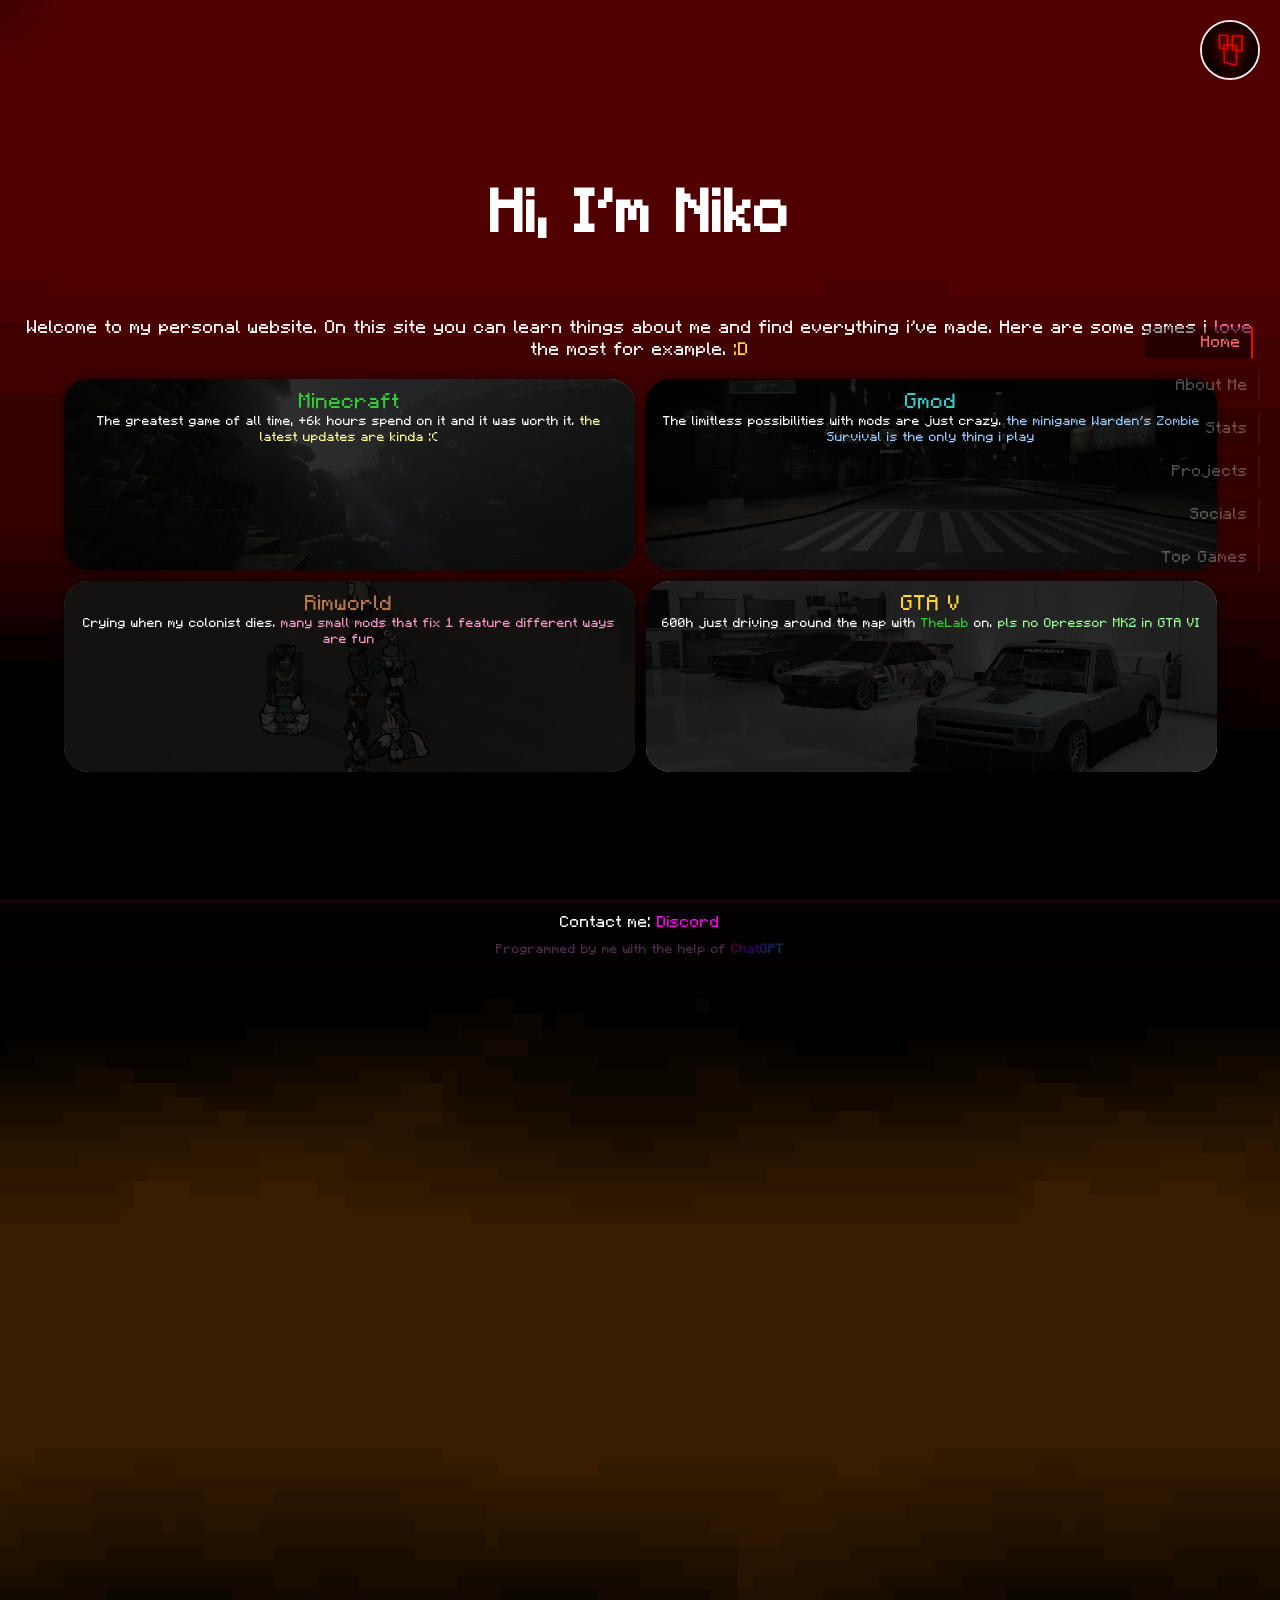
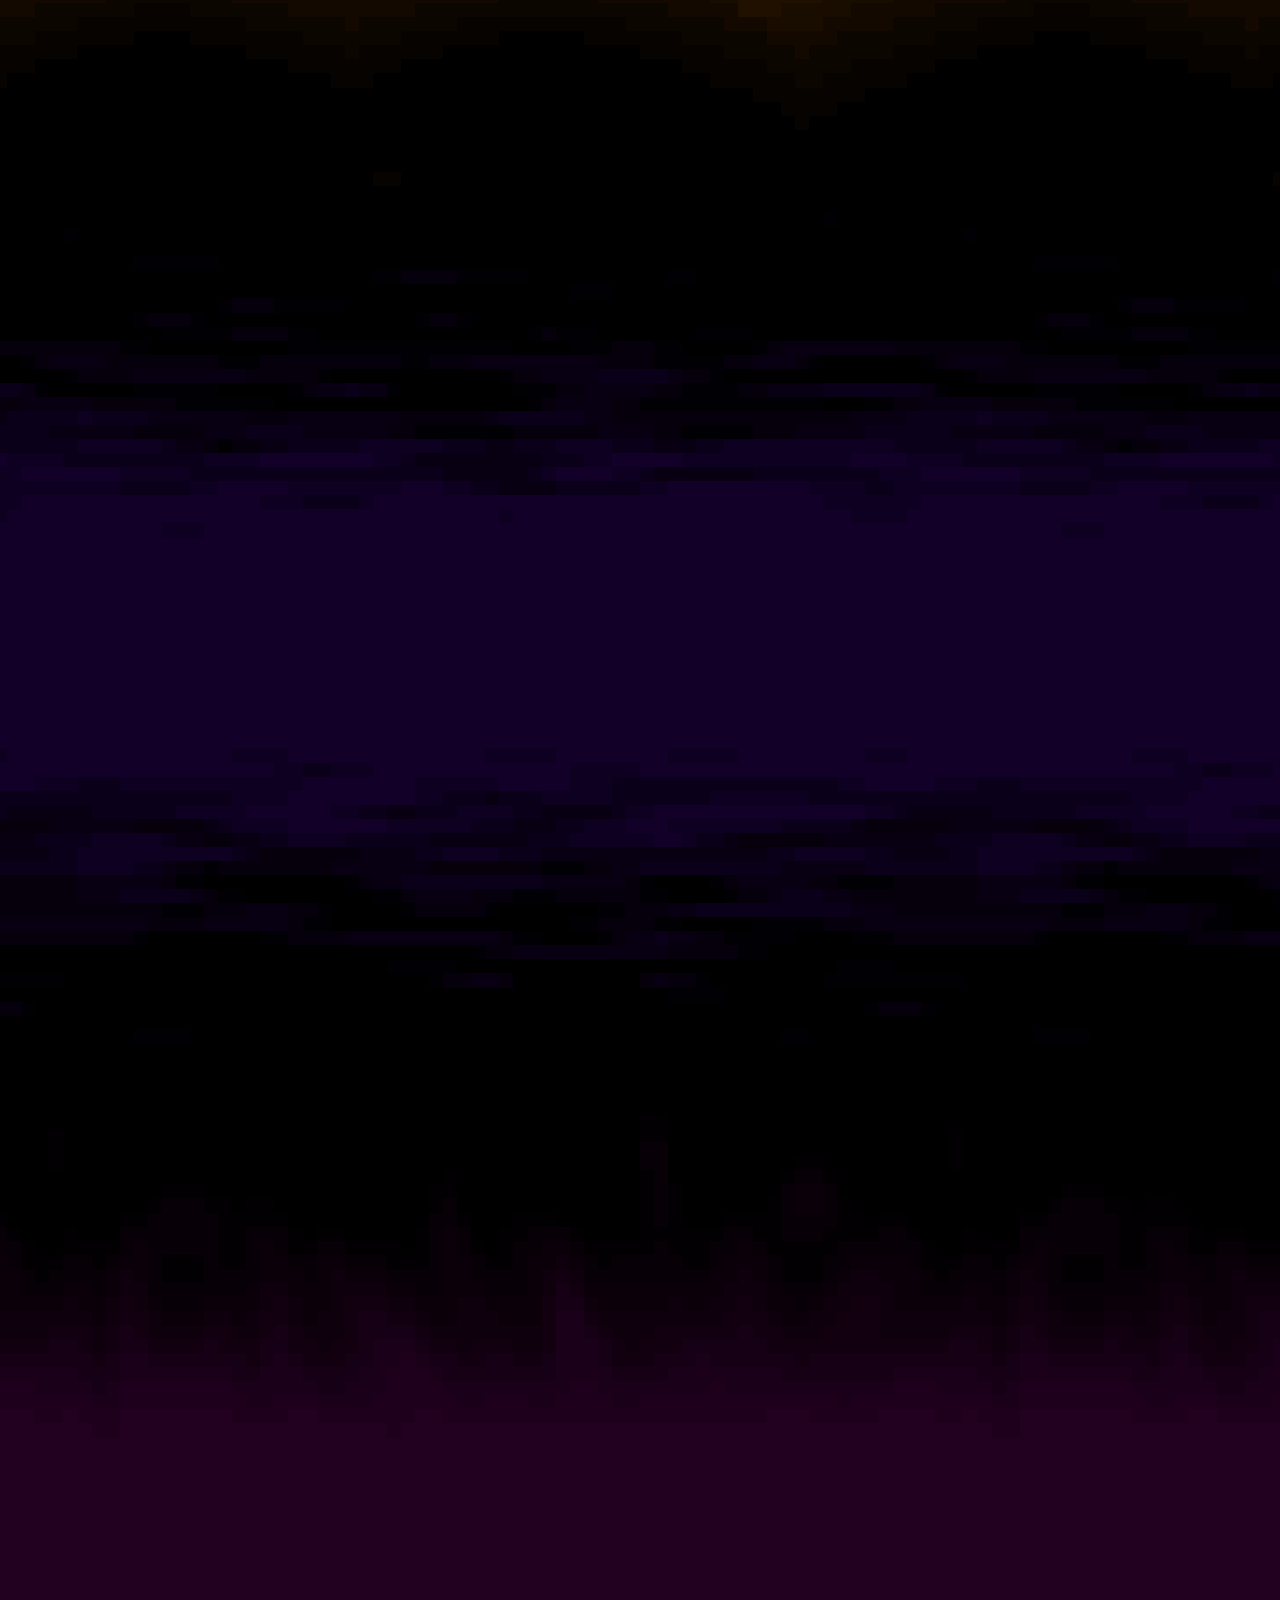
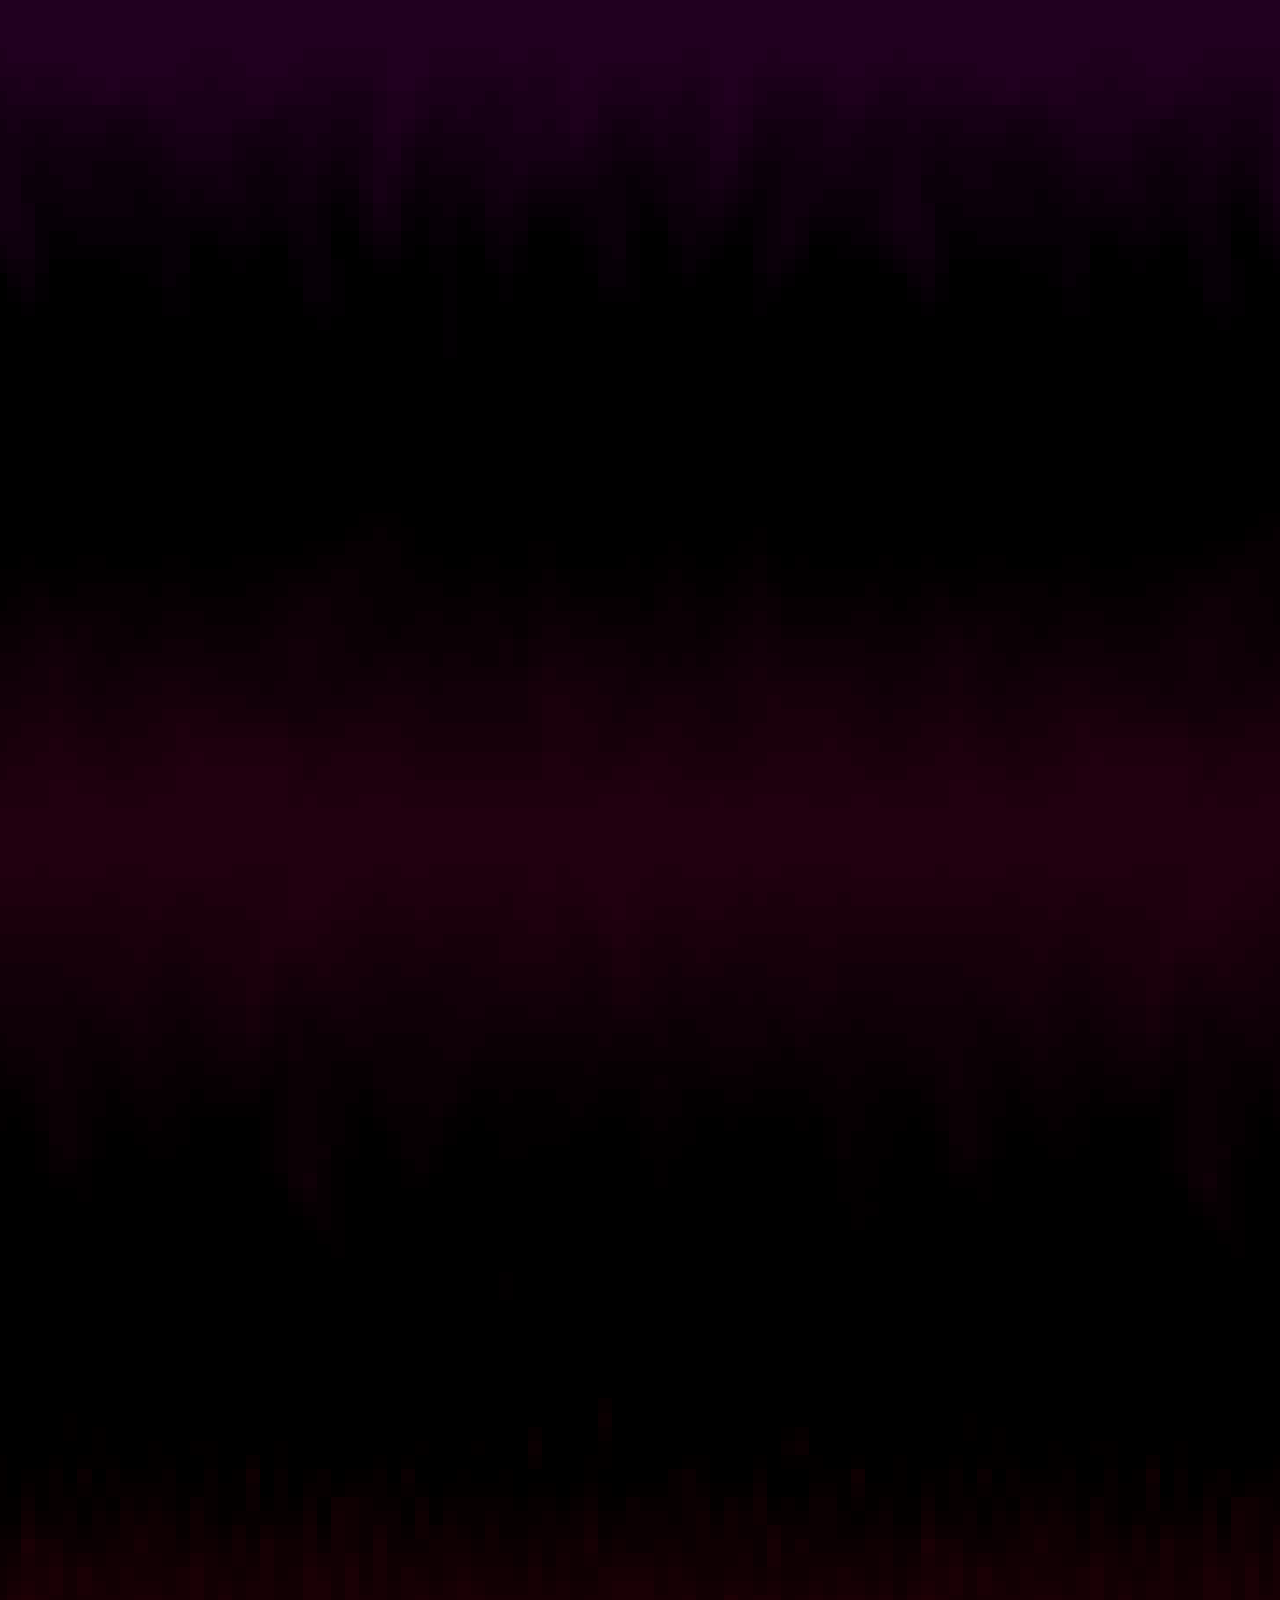
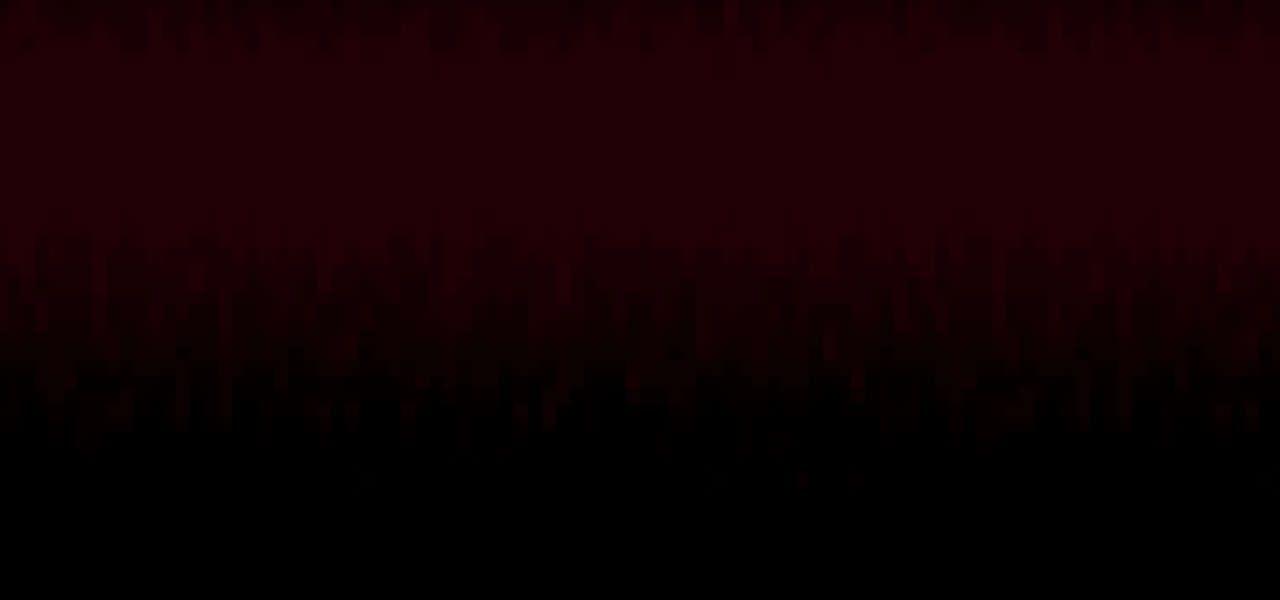
<file: index.html>
<!DOCTYPE html>
<html lang="en">
<head>
    <meta charset="UTF-8">
    <meta name="viewport" content="width=device-width, initial-scale=1.0">
    <title>Niko</title>
    <link rel="stylesheet" href="style.css">
    <link rel="icon" href="icon.png" type="image/png">
</head>

<body class="loading">
    <div id="loadingScreen">
        <div class="mc-loader">
            <div class="mc-title">Generating world</div>
            <div class="mc-sub">Building terrain</div>
            <div class="mc-bar">
                <div class="mc-bar-fill"></div>
            </div>
            <div class="mc-subload">( loading colored text )</div>
            <div class="mc-subsubload">( inspired by Minecraft's loading screen )</div>
        </div>
    </div>





    <div id="socialOverlay">
        <div id="socialCard">
            <img id="bigAvatar">
            <h1 id="bigName"></h1>
            <a id="bigLink" target="_blank"></a>
            <p id="bigDesc"></p>
            <div id="bigGallery"></div>
        </div>
    </div>

    <div id="nav"></div>

    <div id="cursorLight"></div>

    <!-- top profile -->
    <div class="profile-container">
        <img src="Niko.png" class="profile-pic">
    </div>

    <!-- overlay -->
    <div id="overlay"></div>

    <!-- center profile system -->
    <div id="centerProfile" class="hidden">
        <img src="Niko.png" id="centerProfileImg">
        <div id="orbit"></div>
    </div>

    <!-- forced aspect ratio
    <div id="rotateWarning">
        <div class="rotate-wrapper">

            <div class="rotate-main">
                <div class="phone-bg">📱</div>
                <div class="rotate-text">Rotate your device</div>
            </div>
            <div class="rotate-subtext">site can overflow</div>
            <div class="rotate-subtext">site works the best on computers</div>
            <button id="rotateDismiss">DISMISS</button>


        </div>
    </div>
    -->
    <!--
        <section class="section" data-name="Home" data-bg="BG_1" data-speed="300">
     -->
    <!--
                <div class="social-tile fade"
                     data-name="nikilogout"
                     data-avatar="CARD.png"
                     data-glass="#ffffff"
                     data-bg="CARDbg.png"
                     data-link=""
                     data-desc="."
                     data-images="">

                    <img>
                    <span>Youtube</span>
                </div>
       -->
    <!-- !pink!some pink text!    to make text pink lol -->



    <!-- sections -->
    <section class="section" data-name="Home" style="--bg: url('BG_1.png')">
        <div class="content">
            <h1 class="fade">Hi, I'm Niko</h1>
            <p class="fade c">Welcome to my personal website. On this site you can learn things about me and find everything i've made. Here are some games i !pink!love! the most for example. !yellow!:D!</p>
            <div class="projects-grid fade">

                <a class="project-card fade"
                   href="https://www.minecraft.net/"
                   target="_blank"
                   rel="noopener noreferrer"
                   data-prefix="BGMC"
                   data-count="10">

                    <div class="project-title fade c">!green!Minecraft!</div>
                    <div class="project-desc fade c">
                        The greatest game of all time, +6k hours spend on it and it was worth it.
                        !lightyellow!the latest updates are kinda :(!
                    </div>
                </a>

                <a class="project-card fade"
                   href="https://store.steampowered.com/app/4000/Garrys_Mod/"
                   target="_blank"
                   rel="noopener noreferrer"
                   data-prefix="BGMOD"
                   data-count="14">

                    <div class="project-title fade c">!aqua!Gmod!</div>
                    <div class="project-desc fade c">
                        The limitless possibilities with mods are just crazy.
                        !lightblue!the minigame Warden's Zombie Survival is the only thing i play!
                    </div>
                </a>

                <a class="project-card fade"
                   href="https://store.steampowered.com/app/294100/RimWorld/"
                   target="_blank"
                   rel="noopener noreferrer"
                   data-prefix="BGRW"
                   data-count="6">

                    <div class="project-title fade c">!brown!Rimworld!</div>
                    <div class="project-desc fade c">
                        Crying when my colonist dies.
                        !lightpink!many small mods that fix 1 feature different ways are fun!
                    </div>
                </a>

                <a class="project-card fade"
                   href="https://store.steampowered.com/app/3240220/Grand_Theft_Auto_V_Enhanced/"
                   target="_blank"
                   rel="noopener noreferrer"
                   data-prefix="BGGTA"
                   data-count="8">

                    <div class="project-title fade c">!yellow!GTA V!</div>
                    <div class="project-desc fade c">
                        600h just driving around the map with !green!TheLab! on.
                        !lightgreen!pls no Opressor MK2 in GTA VI!
                    </div>
                </a>
            </div>

        </div>
    </section>


    <section class="section" data-name="About Me" style="--bg: url('BG_2.png')">
        <div class="content">
            <h1 class="fade">About Me</h1>
            <p class="fade c d">I'm !yyyymm:2007-06! years old man. I like to do many things like !red!playing games!, !green!programming!, !aqua!drawing!, !orange!making 3D models!, !lightgreen!going outside!, and many other things. </p>
        </div>
    </section>


    <section class="section" data-name="Stats" style="--bg: url('BG_3.png')">
        <div id="skillOverlay">
            <div id="skillCard">

                <h2 id="skillTitle"></h2>
                <div id="skillXP"></div>

                <div class="bar">
                    <div class="bar-fill" style="background:${color}"></div>
                </div>

                <p id="skillDesc"></p>

            </div>
        </div>

        <div class="content">

            <h1 class="fade">Stats</h1>
            <p class="fade c">Click a skill to see description. !lightblue!This part of this webside is a random idea but a really funny one.!</p>

            <div id="skillsPagination" class="fade">

                <button id="prevPage"><</button>
                <span id="pageInfo"></span>
                <button id="nextPage">></button>
            </div>

            <div id="skillsContent"></div>

        </div>



    </section>



    <section class="section" data-name="Projects" style="--bg: url('BG_4.png')">
        <div class="content">
            <h1 class="fade">Projects</h1>
            <p class="fade">Here are some of my biggest projects i've made.</p>
        </div>
    </section>


    <section class="section" data-name="Socials" style="--bg: url('BG_5.png')">
        <div class="content">

            <h1 class="fade">Social Media</h1>
            <p class="fade">Here are some of my most active social media sites.</p>

            <div class="social-grid">

                <div class="social-tile fade"
                     data-name="The Rekinded Gaming"
                     data-avatar="CARDDC.png"
                     data-glass="#a80000"
                     data-bg="CARDDCbg.png"
                     data-link="https://discord.gg/weQXsMrND2"
                     data-desc="Similar to this site. I post everything there. Best place if you have any questions or just want to chat with me."
                     data-images="">

                    <img>
                    <span>Discord</span>
                </div>
                <div class="social-tile fade"
                     data-name="nikilogout_"
                     data-avatar="CARDCFG.png"
                     data-glass="#0400ff"
                     data-bg="CARDCFGbg.png"
                     data-link="https://www.curseforge.com/members/nikilogout_/projects"
                     data-desc="You can find all of my projects for games that use CurseForge for modding. Mostly Minecraft and Hytale mods and modpacks."
                     data-images="">

                    <img>
                    <span>Curseforge</span>
                </div>
                <div class="social-tile fade"
                     data-name="nikilogout"
                     data-avatar="CARDYT.png"
                     data-glass="#b80000"
                     data-bg="CARDYTbg.png"
                     data-link="https://www.youtube.com/@nikilogoutGaming"
                     data-desc="You can watch my gaming videos, trailers, stream VODS, and other stuff there. For stream VODS look into playlists."
                     data-images="">

                    <img>
                    <span>Youtube</span>
                </div>
                <div class="social-tile fade"
                     data-name="nikilogout"
                     data-avatar="CARDTW.png"
                     data-glass="#6300c7"
                     data-bg="CARDTWbg.png"
                     data-link="https://www.twitch.tv/nikilogout"
                     data-desc="I stream sometimes. You will mostly find me streaming games."
                     data-images="">

                    <img>
                    <span>Twitch</span>
                </div>
                <div class="social-tile fade"
                     data-name="nikilogout </>"
                     data-avatar="CARDIG.png"
                     data-glass="#ff9500"
                     data-bg="CARDIGbg.png"
                     data-link="https://www.instagram.com/nikilogout"
                     data-desc="You can find random stuff there. I post random things like my blender projects or some random pictures from games."
                     data-images="">

                    <img>
                    <span>Instagram</span>
                </div>
                <div class="social-tile fade"
                     data-name="Nikilogout72721"
                     data-avatar="CARDTT.png"
                     data-glass="#00b3ff"
                     data-bg="CARDTTbg.png"
                     data-link="https://x.com/Nikilogout72721"
                     data-desc="I usually post random stuff there. On Instagram images with description and here no images but mostly messages and responses."
                     data-images="">

                    <img>
                    <span>Twitter</span>
                </div>
                <div class="social-tile fade"
                     data-name="nikilogout"
                     data-avatar="CARDPT.png"
                     data-glass="#000000"
                     data-bg="CARDPTbg.png"
                     data-link="https://www.patreon.com/c/nikilogout"
                     data-desc="Nothing yet."
                     data-images="">

                    <img>
                    <span>Patreon</span>
                </div>
                <div class="social-tile fade"
                     data-name="nikilogout"
                     data-avatar="CARDGH.png"
                     data-glass="#2d0070"
                     data-bg="CARDGHbg.png"
                     data-link="https://github.com/niki2007"
                     data-desc="The base for my projects and for this site."
                     data-images="">

                    <img>
                    <span>Github</span>
                </div>








            </div>


        </div>
    </section>

    <section class="section" data-name="Top Games" style="--bg: url('BG_6.png')">
        <div class="content">
            <h1 class="fade">Top Rated Games</h1>
            <p class="fade">You can learn about my favourite games. Here are some examples.</p>
        </div>
    </section>

    <div id="contactBar">
        <div class="contact-main">
            <span class="label">Contact me:</span>
            <a href="https://discord.gg/weQXsMrND2" target="_blank">Discord</a>

        </div>

        <div class="contact-sub">
            Programmed by me with the help of <span class="rainbow">ChatGPT</span>
        </div>
    </div>















    <script>
        /* PRELOAD BGS */
        function preloadAllBGFrames() {
            const sections = document.querySelectorAll(".section");

            const promises = [];

            sections.forEach(section => {
                const base = section.dataset.bg;
                if (!base) return;

                let i = 1;

                promises.push(new Promise(resolve => {

                    function load() {
                        const img = new Image();
                        const url = `${base}_${i}.png`;

                        img.onload = () => {
                            i++;
                            load();
                        };

                        img.onerror = () => {
                            resolve();
                        };

                        img.src = url;
                    }

                    load();
                }));
            });

            return Promise.all(promises);
        }


        /* FADE */
        const elements = document.querySelectorAll(".fade");

        const observer = new IntersectionObserver((entries) => {
            entries.forEach(entry => {
                if (entry.isIntersecting) {
                    entry.target.classList.add("show");
                } else {
                    entry.target.classList.remove("show");
                }
            });
        }, {
            threshold: 0.15
        });

        elements.forEach(el => observer.observe(el));

        /* FADE for sections */
        document.querySelectorAll(".section").forEach(section => {
            const fades = section.querySelectorAll(".fade");

            fades.forEach((el, i) => {
                el.style.setProperty("--i", i);
            });
        });
        document.querySelectorAll(".social-grid").forEach(grid => {
            const tiles = grid.querySelectorAll(".fade");

            tiles.forEach((el, i) => {
                el.style.setProperty("--i", i);
            });
        });

        /* DISMISS ROTATE BUTTON
        const rotateWarning = document.getElementById("rotateWarning");
        const dismissBtn = document.getElementById("rotateDismiss");

        dismissBtn.addEventListener("click", () => {
            rotateWarning.dataset.dismissed = "true";
            rotateWarning.style.display = "none";
        });
        */


        /* NAV */
        const sections = document.querySelectorAll(".section");
        const nav = document.getElementById("nav");

        let currentSection = 0;
        let isScrolling = false;

        function buildNav() {
            nav.innerHTML = "";

            sections.forEach((sec, i) => {
                const item = document.createElement("div");
                item.className = "nav-item";
                item.innerText = sec.dataset.name;

                item.onclick = () => scrollToSection(i);

                nav.appendChild(item);
            });
        }

        buildNav();

        /* SCROLL */
        function scrollToSection(index) {
            if (index < 0 || index >= sections.length) return;
            if (isScrolling) return;

            isScrolling = true;
            document.body.classList.add("scrolling");
            currentSection = index;

            window.scrollTo({
                top: sections[index].offsetTop,
                behavior: "smooth"
            });

            document.querySelectorAll(".nav-item")
                .forEach(n => n.classList.remove("active"));

            setTimeout(() => {
                isScrolling = false;
                document.body.classList.remove("scrolling");
            }, 1300);
        }
        function checkBottomBar() {
            const bar = document.getElementById("contactBar");

            const scrollY = window.scrollY;
            const viewport = window.innerHeight;
            const fullHeight = document.documentElement.scrollHeight;

            if (scrollY + viewport >= fullHeight - 10) {
                bar.classList.add("show");
            } else {
                bar.classList.remove("show");
            }
        }



        /* WHEEL */
        window.addEventListener("wheel", (e) => {
            e.preventDefault();

            if (isScrolling) return;

            if (e.deltaY > 0) {
                scrollToSection(currentSection + 1);
            } else {
                scrollToSection(currentSection - 1);
            }
        }, { passive: false });

        /* ACTIVE STATE */
        function setActive(index) {
            document.querySelectorAll(".nav-item").forEach(n => n.classList.remove("active"));
            if (document.querySelectorAll(".nav-item")[index]) {
                document.querySelectorAll(".nav-item")[index].classList.add("active");
            }
        }
        window.addEventListener("load", () => {
            updateActiveNav();
        });

        function updateActiveNav() {
            const navItems = document.querySelectorAll(".nav-item");
            const scrollY = window.scrollY;

            sections.forEach((sec, i) => {
                const top = sec.offsetTop;
                const bottom = top + sec.offsetHeight;

                if (scrollY >= top - 10 && scrollY < bottom - 10) {
                    navItems.forEach(n => n.classList.remove("active"));
                    if (navItems[i]) navItems[i].classList.add("active");

                    currentSection = i;
                }
            });
        }

        window.addEventListener("scroll", updateActiveNav);



        /* TEXT DATE TO CURRET */
        function parseDates() {
            const el = document.querySelector(".d");
            if (!el) return;

            const match = el.innerHTML.match(/!yyyymm:(\d{4})-(\d{2})!/);
            if (!match) return;

            const year = Number(match[1]);
            const month = Number(match[2]);

            const now = new Date();

            let age = now.getFullYear() - year;
            if (now.getMonth() + 1 < month) age--;

            el.innerHTML = el.innerHTML.replace(match[0], age);
        }


        window.addEventListener("load", parseDates);

        /* MANY IMAGES */
        document.querySelectorAll(".project-card").forEach(card => {

            const prefix = card.dataset.prefix;
            const count = Number(card.dataset.count);

            let index = 1;

            function setImage(i) {
                const url = `${prefix}${i}.png`;

                const img = new Image();
                img.src = url;

                img.onload = () => {
                    card.style.setProperty("--bg", `url('${url}')`);
                };
            }


            setImage(1);

            setInterval(() => {
                index++;
                if (index > count) index = 1;

                setImage(index);

            }, 10000);
        });






        /* TEXT COLORS */
        function parseCustomColors() {

            const elements = document.querySelectorAll(".c");

            const colors = [
                "red", "lightred",
                "redpink", "lightredpink",
                "pink", "lightpink",

                "purple", "lightpurple",
                "blue", "lightblue",

                "cyan", "lightcyan",
                "aqua", "lightaqua",

                "green", "lightgreen",
                "yellow", "lightyellow",
                "orange", "lightorange",

                "brown",
                "white",
                "black",
                "gray"
            ];




            elements.forEach(el => {

                if (el.dataset.parsed === "true") return;

                let html = el.innerHTML;

                colors.forEach(color => {
                    const regex = new RegExp(`!${color}!(.*?)!`, "g");
                    html = html.replace(regex, `<span class="${color}">$1</span>`);
                });

                el.innerHTML = html;
                el.dataset.parsed = "true";
            });
        }

        window.addEventListener("load", parseCustomColors);

        /* FIX GITHUB LOADING IMAGES */
        function progressivePreload(prefix, count, delay = 8000) {
            let i = 1;

            function loadNext() {
                if (i > count) return;

                const img = new Image();
                img.src = `${prefix}${i}.png`;

                i++;
                setTimeout(loadNext, delay);
            }

            loadNext();
        }
        progressivePreload("BGMC", 10);
        progressivePreload("BGMOD", 14);
        progressivePreload("BGRW", 6);
        progressivePreload("BGGTA", 8);


        /* CARD OVERLAY */
        const socialOverlay = document.getElementById("socialOverlay");
        const socialCard = document.getElementById("socialCard");

        const bigName = document.getElementById("bigName");
        const bigLink = document.getElementById("bigLink");
        const bigDesc = document.getElementById("bigDesc");
        const bigAvatar = document.getElementById("bigAvatar");
        const bigGallery = document.getElementById("bigGallery");

        /* OPEN CARD */
        document.querySelectorAll(".social-tile").forEach(tile => {

            tile.style.background = tile.dataset.glass;

            tile.addEventListener("click", () => {

                bigName.innerText = tile.dataset.name;
                bigDesc.innerText = tile.dataset.desc;
                bigAvatar.src = tile.dataset.avatar;
                bigLink.href = tile.dataset.link;
                bigLink.innerText = tile.dataset.link;

                socialCard.style.setProperty("--bg", `url('${tile.dataset.bg}')`);

                bigGallery.innerHTML = "";

                const imgs = tile.dataset.images.split(",").map(x => x.trim());


                imgs.forEach(src => {
                    const img = document.createElement("img");
                    img.src = src;
                    img.style.width = "250px";
                    img.style.margin = "5px";
                    bigGallery.appendChild(img);
                });

                socialOverlay.classList.add("show");
            });
        });

        document.querySelectorAll(".social-tile").forEach(tile => {

            const img = tile.querySelector("img");
            img.src = tile.dataset.avatar;

        });


        /* CLOSE CARD (click outside) */
        socialOverlay.addEventListener("click", () => {
            socialOverlay.classList.remove("show");

            socialCard.style.transform = "perspective(900px) rotateX(0deg) rotateY(0deg)";
        });


        /* prevent closing when clicking card */
        socialCard.addEventListener("click", (e) => {
            e.stopPropagation();
        });


        /* 3D CURSOR TILT */
        socialOverlay.addEventListener("mousemove", (e) => {

            const rect = socialCard.getBoundingClientRect();

            const x = e.clientX - rect.left;
            const y = e.clientY - rect.top;

            const centerX = rect.width / 2;
            const centerY = rect.height / 2;

            const rotateY = (x - centerX) / 20;
            const rotateX = -(y - centerY) / 20;

            socialCard.style.transform =
                `perspective(900px) rotateX(${rotateX}deg) rotateY(${rotateY}deg)`;
        });


        /* reset tilt when leaving screen */
        socialOverlay.addEventListener("mouseleave", () => {
            socialCard.style.transform =
                "perspective(900px) rotateX(0deg) rotateY(0deg)";
        });


        /* OVERLAY */
        const topProfile = document.querySelector(".profile-pic");
        const overlay = document.getElementById("overlay");
        const centerProfile = document.getElementById("centerProfile");

        function openProfile() {
            overlay.classList.add("show");
            centerProfile.classList.add("show");
        }

        function closeProfile() {
            overlay.classList.remove("show");
            centerProfile.classList.remove("show");
        }

        topProfile.onclick = openProfile;
        overlay.onclick = closeProfile;

        /* SKILLS */
        let skillOverlay = document.getElementById("skillOverlay");
        let skillTitle = document.getElementById("skillTitle");
        let skillDesc = document.getElementById("skillDesc");
        let skillXP = document.getElementById("skillXP");
        let skillFill = document.querySelector("#skillCard .bar-fill");

        const skillData = [ //      { name: "", xp: 1000, desc: "" },
            { name: "JavaScript", xp: 560, desc: "Dumb Scripter" },
            { name: "Blender", xp: 5913, desc: "PRO 3D Modeler" },
            { name: "HTML/CSS", xp: 1994, desc: "Laggy, Overanimated Site Designer" },
            { name: "Game Modding", xp: 8632, desc: "Legendary Minecraft Modder" },
            { name: "Unity", xp: 1280, desc: "Unity Late-Beginner" },
            { name: "MaterialMaker", xp: 5375, desc: "Somewhat-Real Grass Maker" },
            { name: "Python", xp: 1721, desc: "Learning Snakes" },
            { name: "RenPy", xp: 915, desc: "Reading Novels" },
            { name: "Drawing IRL", xp: 9472, desc: "Mythical Artist" },
            { name: "ProCreate", xp: 3314, desc: "AI Slop Destroyer" },

            { name: "Photography", xp: 9581, desc: "Highschool of Photography" },
            { name: "In-Game Photography", xp: 9842, desc: "UltraSkilled Photographer" },
            { name: "Music Making", xp: 799, desc: "Clicking a Piano" },
            { name: "Music Editing", xp: 128, desc: "Music Deletor" },
            { name: "Streaming", xp: 2469, desc: "'Forgot to turn off the mic' ahh Streamer" },
            { name: "IRL Video Recording", xp: 8532, desc: "Ultra-Mega-Super-Mythical Cameraman" },
            { name: "Game Recording", xp: 8120, desc: "Legendary Cinematic Video Recorder" },
            { name: "Gaming", xp: 9999, desc: "Chill Game Enjoyer" }
        ];
        function getLevelData(xp) {
            const level = Math.floor(xp / 100);
            const currentLevelXP = xp % 100 + 1;
            const xpToNext = 100 - currentLevelXP;

            return {
                level,
                currentLevelXP,
                xpToNext
            };
        }


        function getXPColor(percent, level) {
            const hue = (percent / 100) * 120;
            const levelFactor = Math.min(level / 100, 1);

            const lightness = 25 + (levelFactor * 50);   // range: 25% → 60%

            return `hsl(${hue}, 85%, ${lightness}%)`;
        }


        let currentPage = 1;
        const skillsPerPage = 10;

        function renderSkills() {
            const container = document.getElementById("skillsContent");
            container.innerHTML = "";

            const start = (currentPage - 1) * skillsPerPage;
            const end = start + skillsPerPage;
            const pageSkills = skillData.slice(start, end);

            pageSkills.forEach((skill, i) => {

                const lvl = getLevelData(skill.xp);
                const percent = lvl.currentLevelXP;
                const color = getXPColor(percent, lvl.level);

                const el = document.createElement("div");
                el.className = "skill fade";
                el.style.setProperty("--i", i);

                el.innerHTML = `
                                        <div class="skill-top">
                                            <span class="skill-name">${skill.name} (Lvl ${lvl.level})</span>
                                            <span class="skill-meta">${lvl.currentLevelXP}/100 XP</span>
                                        </div>

                                        <div class="bar">
                                            <div class="bar-fill" style="background:${color}"></div>
                                        </div>
                                    `;

                el.querySelector(".bar-fill").style.width = percent + "%";

                el.onclick = () => openSkill(skill);

                container.appendChild(el);

                observer.observe(el);
            });

            updatePagination();
            applySkillFadeDelays();
        }

        skillOverlay.addEventListener("click", () => {
            skillOverlay.classList.remove("show");
        });
        function applySkillFadeDelays() {
            const skills = document.querySelectorAll("#skillsContent .fade");

            const columns = 2;
            skills.forEach((el, i) => {
                const row = Math.floor(i / columns);
                const col = i % columns;

                const delay = (row * 200) + (col * 800);

                el.style.transitionDelay = delay + "ms";
            });
        }

        /* PAGES */
        const prevBtn = document.getElementById("prevPage");
        const nextBtn = document.getElementById("nextPage");
        const pageInfo = document.getElementById("pageInfo");

        function updatePagination() {
            const totalPages = Math.ceil(skillData.length / skillsPerPage);

            pageInfo.innerText = `Page ${currentPage} / ${totalPages}`;

            prevBtn.disabled = currentPage === 1;
            nextBtn.disabled = currentPage === totalPages;
        }

        prevBtn.onclick = () => {
            if (currentPage > 1) {
                currentPage--;
                renderSkills();
            }
        };

        nextBtn.onclick = () => {
            const totalPages = Math.ceil(skillData.length / skillsPerPage);

            if (currentPage < totalPages) {
                currentPage++;
                renderSkills();
            }
        };


        function openSkill(skill) {


            const lvl = getLevelData(skill.xp);

            skillTitle.innerText = `${skill.name} (Level ${lvl.level})`;
            skillDesc.innerText = skill.desc;

            skillXP.innerHTML = `
                                                                        Total XP: ${skill.xp}<br>
                                                                        Level XP: ${lvl.currentLevelXP} / 100<br>
                                                                        XP to next level: ${lvl.xpToNext}
                                                                    `;

            skillFill.style.width = lvl.currentLevelXP + "%";
            const percent = lvl.currentLevelXP;
            skillFill.style.background = getXPColor(percent, lvl.level);



            skillOverlay.classList.add("show");
        }

        window.addEventListener("load", renderSkills);

        /* FULLSCREEN MOBILE */
        window.addEventListener("load", () => {
            setTimeout(() => {
                window.scrollTo(0, 1);
            }, 100);
        });
        window.addEventListener("load", scaleSections);
        window.addEventListener("resize", scaleSections);
        window.addEventListener("orientationchange", scaleSections);

        function scaleSections() {
            document.querySelectorAll(".section").forEach(section => {
                const content = section.querySelector(".content");
                if (!content) return;

                content.style.transform = "scale(1)";

                const sectionRect = section.getBoundingClientRect();
                const contentRect = content.getBoundingClientRect();

                const scaleX = sectionRect.width / contentRect.width;
                const scaleY = sectionRect.height / contentRect.height;

                const scale = Math.min(scaleX, scaleY, 1);

                content.style.transform = `scale(${scale})`;
            });
        }


        /* BOOTOM */
        const contactBar = document.getElementById("contactBar");

        window.addEventListener("scroll", () => {
            const scrollBottom = window.innerHeight + window.scrollY;
            const pageHeight = document.body.offsetHeight;

            if (scrollBottom >= pageHeight - 10) {
                contactBar.style.transform = "translateY(0)";
            } else {
                contactBar.style.transform = "translateY(100%)";
            }
        });


        /* ANIMATE PROFILE PIC */
        const profilePic = document.querySelector(".profile-pic");

        function pulseProfile() {
            profilePic.classList.add("pulse");

            setTimeout(() => {
                profilePic.classList.remove("pulse");
            }, 800);
        }

        setInterval(pulseProfile, 15000);

        /* ANIMATED BG */
        function initBackgroundAnimation() {

            const observers = new Map();

            document.querySelectorAll(".section").forEach(section => {

                const base = section.dataset.bg;
                if (!base) return;

                const speed = parseInt(section.dataset.speed || "500");

                let frames = [];
                let index = 0;
                let running = false;
                let timeoutId = null;

                function setBg(url) {
                    section.style.setProperty("--bg", `url('${url}')`);
                }

                function preloadFrames(testIndex = 1) {
                    const url = `${base}_${testIndex}.png`;

                    const img = new Image();

                    img.onload = () => {
                        frames.push(url);
                        preloadFrames(testIndex + 1);
                    };

                    img.onerror = () => {
                        startLoop();
                    };

                    img.src = url;
                }

                function startLoop() {
                    if (frames.length === 0 || running) return;

                    running = true;

                    function next() {
                        if (!running) return;

                        setBg(frames[index]);

                        index++;

                        if (index >= frames.length) {
                            setBg(frames[frames.length - 1]);

                            index = 0;

                            timeoutId = setTimeout(next, speed);
                            return;
                        }

                        timeoutId = setTimeout(next, speed);
                    }

                    next();
                }

                function stopLoop() {
                    running = false;
                    if (timeoutId) clearTimeout(timeoutId);
                }

                const observer = new IntersectionObserver((entries) => {
                    entries.forEach(entry => {

                        if (entry.isIntersecting) {
                            if (frames.length === 0) preloadFrames();
                            else startLoop();
                        } else {
                            stopLoop();
                        }

                    });
                }, {
                    threshold: 0.2
                });

                observer.observe(section);
                observers.set(section, observer);
            });
        }

        window.addEventListener("load", initBackgroundAnimation);


        /* ORBIT */
        const links = [
            { name: "Links", url: "/links.html" },
            { name: "Projects", url: "/projects.html" },
            { name: "Graph", url: "/projectsgraph.html" },
            { name: "Tierlists", url: "/tierlist.html" },
            { name: "Socials", url: "/socials.html" }

        ];

        const orbit = document.getElementById("orbit");

        function buildOrbit() {
            orbit.innerHTML = "";

            links.forEach(link => {
                const moon = document.createElement("div");
                moon.className = "moon";
                moon.innerText = link.name;
                moon.onclick = () => window.location.href = link.url;
                orbit.appendChild(moon);
            });
        }

        buildOrbit();

        let angleOffset = 0;
        let lastTime = performance.now();
        const orbitSpeed = 0.6; // tweak speed here (0.2 slow, 1 fast)

        let rotX = 1.3;
        let rotY = -0.45;
        let rotZ = 0.0;

        function animateOrbit(time) {
            const moons = document.querySelectorAll(".moon");

            const radius = 140;
            const deltaTime = (time - lastTime) / 1000;
            lastTime = time;
            const cx = 200;
            const cy = 200;

            moons.forEach((moon, i) => {

                const angle = (i / moons.length) * Math.PI * 2 + angleOffset;

                let x = Math.cos(angle) * radius;
                let y = Math.sin(angle) * radius;
                let z = 0;

                let y1 = y * Math.cos(rotX) - z * Math.sin(rotX);
                let z1 = y * Math.sin(rotX) + z * Math.cos(rotX);

                let x2 = x * Math.cos(rotY) + z1 * Math.sin(rotY);
                let z2 = -x * Math.sin(rotY) + z1 * Math.cos(rotY);

                let x3 = x2 * Math.cos(rotZ) - y1 * Math.sin(rotZ);
                let y3 = x2 * Math.sin(rotZ) + y1 * Math.cos(rotZ);

                const scale = 0.5 + (z2 + radius) / (2 * radius);
                const opacity = 0.3 + (z2 + radius) / (2 * radius) * 0.7;
                const blur = (1 - (z2 + radius) / (2 * radius)) * 3;

                moon.style.transform = `
                                                                translate(${cx + x3 - 45}px, ${cy + y3 - 20}px)
                                                                scale(${scale})
                                                            `;

                moon.style.opacity = opacity;
                moon.style.filter = `blur(${blur}px)`;
                moon.style.zIndex = Math.floor(scale * 100);
            });

            angleOffset += orbitSpeed * deltaTime;

            requestAnimationFrame(animateOrbit);
        }

        requestAnimationFrame(animateOrbit);


        /* CURSOR */
        const light = document.getElementById("cursorLight");

        let mouseX = 0, mouseY = 0;
        let lx = 0, ly = 0;

        document.addEventListener("mousemove", e => {
            mouseX = e.clientX;
            mouseY = e.clientY;
        });

        function animateLight() {
            lx += (mouseX - lx) * 0.35;
            ly += (mouseY - ly) * 0.35;

            light.style.left = lx + "px";
            light.style.top = ly + "px";

            requestAnimationFrame(animateLight);
        }

        animateLight();


        /* LOADING SITE */
        const bar = document.querySelector(".mc-bar-fill");

        let progress = 0;

        const fakeLoader = setInterval(() => {
            progress += Math.random() * 6;

            if (progress > 90) progress = 90;

            bar.style.width = progress + "%";
        }, 100);


        window.addEventListener("load", () => {

            parseCustomColors();
            parseDates();

            clearInterval(fakeLoader);

            const finish = setInterval(() => {
                progress += 2;

                if (progress >= 100) {
                    progress = 100;
                    clearInterval(finish);

                    document.body.classList.remove("loading");

                    const loader = document.getElementById("loadingScreen");
                    loader.classList.add("hide");

                    setTimeout(() => {
                        loader.remove();
                    }, 400);
                }

                bar.style.width = progress + "%";
            }, 16);
        });

    </script>

</body>
</html>
</file>
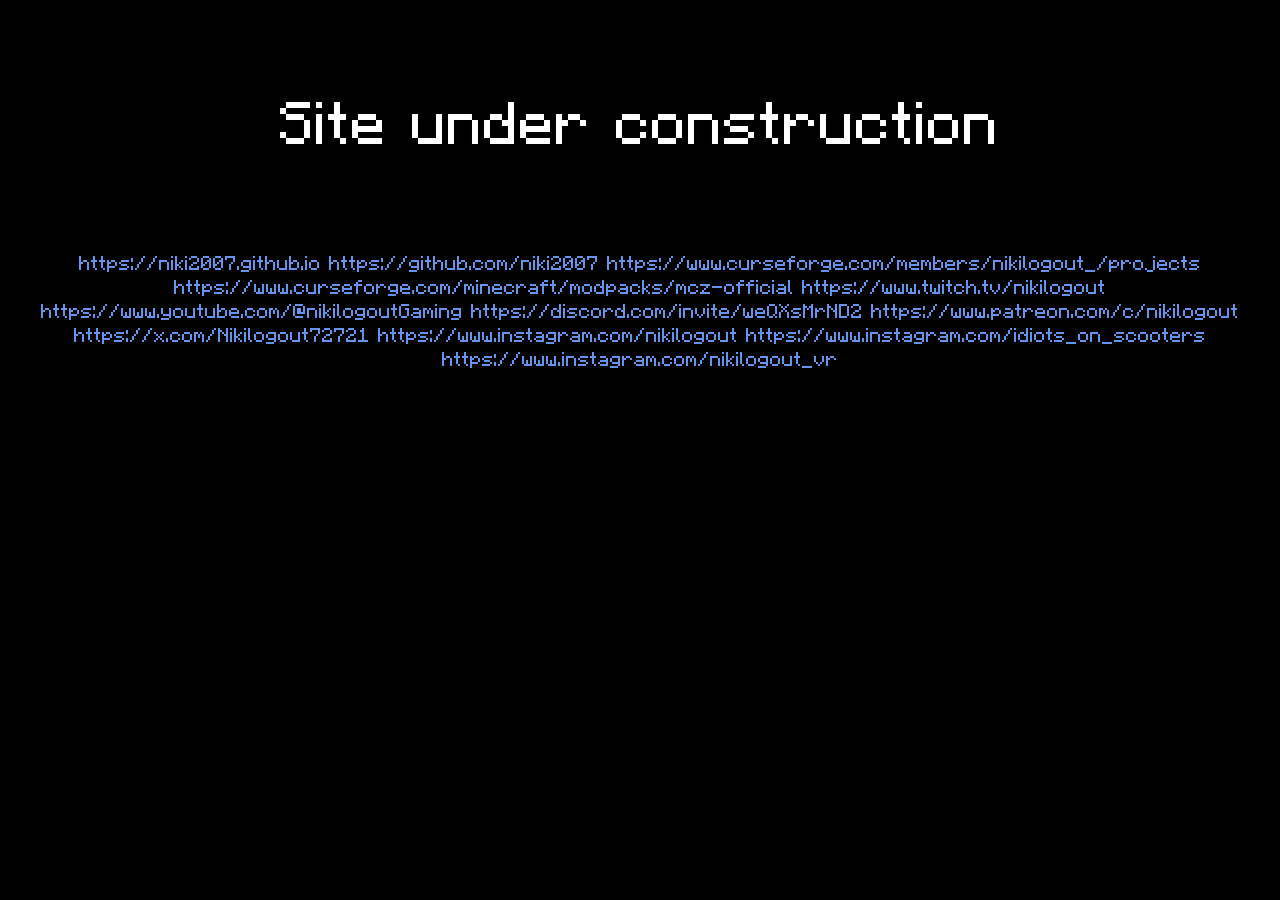
<file: links.html>
<!DOCTYPE html>
<link rel="stylesheet" href="style.css">
<html lang="en">
<body>
    <p class="ttxt">Site under construction</p>
    <p class="linkttxt">
https://niki2007.github.io
https://github.com/niki2007

https://www.curseforge.com/members/nikilogout_/projects
https://www.curseforge.com/minecraft/modpacks/mcz-official

https://www.twitch.tv/nikilogout

https://www.youtube.com/@nikilogoutGaming

https://discord.com/invite/weQXsMrND2

https://www.patreon.com/c/nikilogout

https://x.com/Nikilogout72721

https://www.instagram.com/nikilogout
https://www.instagram.com/idiots_on_scooters
https://www.instagram.com/nikilogout_vr
    </p>
</body>
</html>
</file>
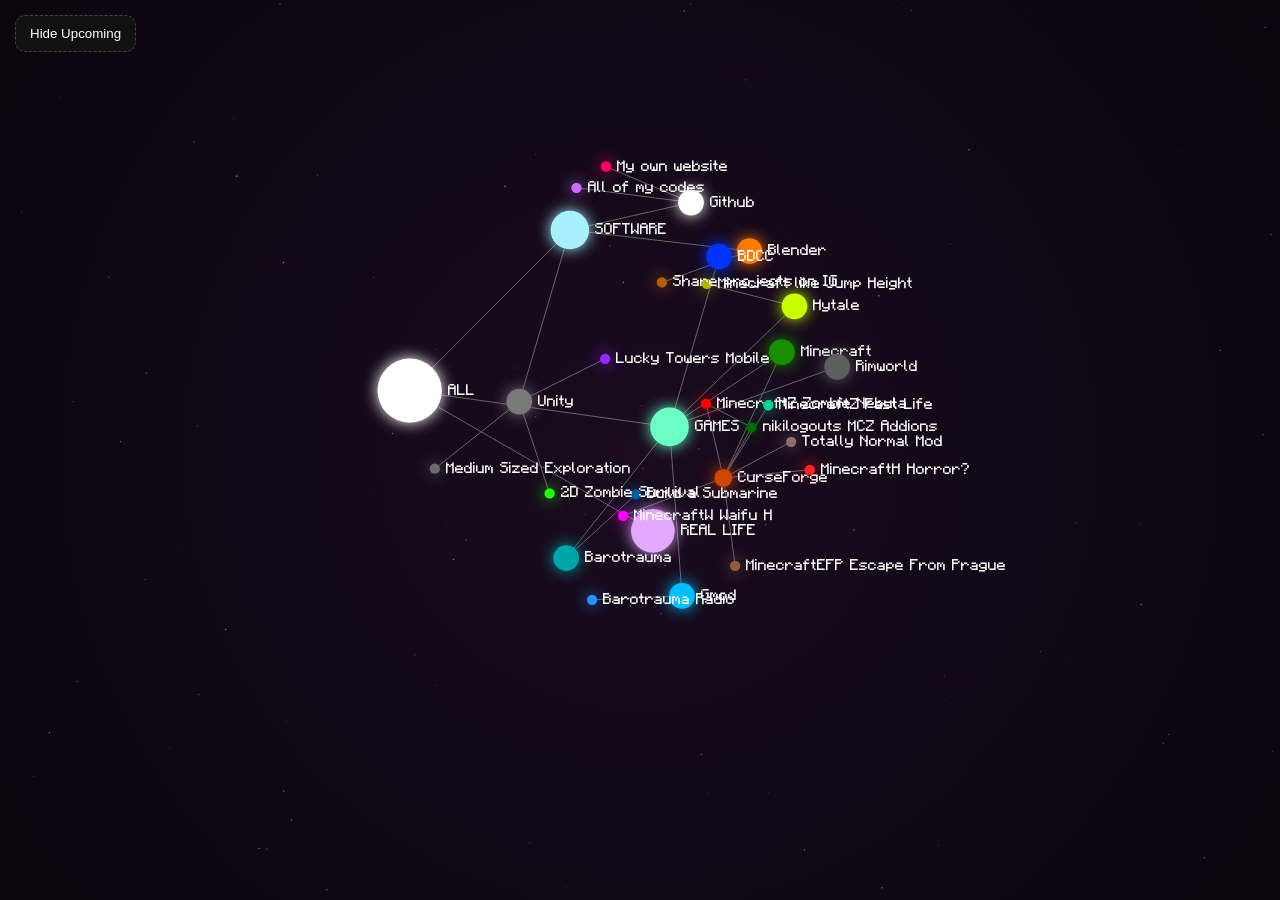
<file: projectsgraph.html>
<!DOCTYPE html>
<html lang="en">
<head>
    <meta charset="UTF-8">
    <title>Niko - Project Graph</title>
    <link rel="icon" href="icon-PG.png" type="image/png">
    <style>
        @font-face {
            font-family: 'Minecraft';
            src: url('MinecraftFont.otf') format('opentype');
            font-weight: normal;
            font-style: normal;
        }

        body {
            margin: 0;
            overflow: hidden;
            background: radial-gradient(circle at center, #1a0b1f 0%, #0a050f 100%);
            font-family: 'Minecraft', sans-serif;
        }

        canvas {
            display: block;
        }

        #toggleBtn {
            position: absolute;
            top: 15px;
            left: 15px;
            z-index: 10;
            padding: 10px 14px;
            background: #111;
            color: #fff;
            border: 1px dashed #444;
            cursor: pointer;
            border-radius: 10px;
        }
    </style>
</head>

<body>

    <button id="toggleBtn">Hide Upcoming</button>
    <canvas id="graph"></canvas>

    <script>
        const canvas = document.getElementById('graph');
        const ctx = canvas.getContext('2d');

        function resize() {
            canvas.width = window.innerWidth;
            canvas.height = window.innerHeight;
        }
        window.addEventListener('resize', resize);
        resize();
        const baseWidth = 700; 
        function getScale() {
            return Math.min(canvas.width, canvas.height) / baseWidth;
        }





        // ====================================================================================================================================
        const rawNodes = [
            "name:ALL,color:#ffffff,size:25,linked:GAMES-SOFTWARE-REAL LIFE",
            "name:REAL LIFE,color:#e3a9fe,size:17",
            "name:SOFTWARE,color:#a9f0fe,size:15",
            "name:GAMES,color:#6bffc6,size:15",
            "name:Minecraft,color:#188f00,size:10,linked:GAMES",
            "name:Blender,color:#ff7b00,size:10,linked:SOFTWARE",
            "name:Hytale,color:#c8ff00,size:10,linked:GAMES",
            "name:Gmod,color:#00bfff,size:10,linked:GAMES",
            "name:Github,color:#ffffff,size:10,linked:SOFTWARE",
            "name:CurseForge,color:#cc4700,size:7,linked:Minecraft,site:https://www.curseforge.com/members/nikilogout_/projects",
            "name:MinecraftZ Zombie Nebula,color:#ff0000,size:4,linked:CurseForge,site:https://www.curseforge.com/minecraft/modpacks/mcz-official",
            "name:MinecraftW Waifu H,color:#fb00ff,size:4,linked:CurseForge,site:https://www.curseforge.com/minecraft/modpacks/waifu-h",
            "name:nikilogouts MCZ Addions,color:#006b02,size:4,linked:CurseForge-MinecraftZ Zombie Nebula,site:https://www.curseforge.com/minecraft/mc-mods/nikilogouts-mcz-addions",
            "name:Minecraft like Jump Height,color:#b0b300,size:4,linked:Hytale,site:https://www.curseforge.com/hytale/mods/minecraft-like-jump-height",
            "name:Barotrauma Radio,color:#2990ff,size:4,linked:Gmod",
            "name:All of my codes,color:#cb6bff,size:4,linked:Github,site:https://github.com/niki2007/QOL-Codes-Windows-Android",
            "name:Share projects on IG,color:#b35f00,size:4,linked:Blender,site:https://www.instagram.com/nikilogout/"
        ];

        const wipRawNodes = [
            "name:Unity,color:#7a7a7a,size:10,linked:SOFTWARE",
            "name:Rimworld,color:#5e5e5e,size:10,linked:GAMES",
            "name:Barotrauma,color:#00a5a8,size:10,linked:GAMES",
            "name:BDCC,color:#0033ff,size:10,linked:GAMES",
            "name:MinecraftH Horror?,color:#ff2424,size:4,linked:CurseForge",
            "name:MinecraftZ Fast Life,color:#00d68f,size:4,linked:CurseForge",
            "name:MinecraftEFP Escape From Prague,color:#8e5e3e,size:4,linked:CurseForge",
            "name:Lucky Towers Mobile,color:#9429ff,size:4,linked:Unity",
            "name:My own website,color:#ff0066,size:4,linked:Github,site:https://niki2007.github.io/",
            "name:Build a Submarine,color:#005ca3,size:4,linked:Barotrauma",
            "name:2D Zombie Survival,color:#1eff00,size:4,linked:Unity",
            "name:Medium Sized Exploration,color:#6b6b6b,size:4,linked:Unity",
            "name:Totally Normal Mod,color:#916e6e,size:4,linked:CurseForge"
        ];
        // ====================================================================================================================================






        // ======================
        // PARSER
        // ======================
        function parseNode(str) {
            let obj = {};

            str.split(',').forEach(part => {
                let index = part.indexOf(':');
                if (index === -1) return;
                obj[part.slice(0, index).trim()] = part.slice(index + 1).trim();
            });
            const spread = 500 * getScale();
            return {
                id: obj.name,
                color: obj.color || '#7aa2ff',
                site: obj.site || null,
                links: obj.linked ? obj.linked.split('-') : [],
                size: (obj.size ? Number(obj.size) : 8) * getScale(),
                x: canvas.width / 2 + (Math.random() - 0.5) * spread,
                y: canvas.height / 2 + (Math.random() - 0.5) * spread,
                vx: (Math.random() - 0.5) * 0.2,
                vy: (Math.random() - 0.5) * 0.2
            };
        }

        // ======================
        // TWO SEPARATE LISTS
        // ======================
        const doneNodes = rawNodes.map(parseNode);
        const wipNodes = wipRawNodes.map(parseNode);

        // ======================
        // TOGGLE STATE
        // ======================
        let showUpcoming = true;

        document.getElementById('toggleBtn').onclick = () => {
            showUpcoming = !showUpcoming;
            document.getElementById('toggleBtn').textContent =
                showUpcoming ? "Hide Upcoming" : "Show Upcoming";
        };

        // ======================
        // ACTIVE STATE HELPERS
        // ======================
        function getActiveNodes() {
            return showUpcoming ? [...doneNodes, ...wipNodes] : doneNodes;
        }

        function getActiveLinks() {
            if (!showUpcoming) {
                return links.filter(([a, b]) =>
                    doneNodes.some(n => n.id === a) &&
                    doneNodes.some(n => n.id === b)
                );
            }
            return links;
        }

        // ======================
        // LINKS
        // ======================
        const links = [];

        [...doneNodes, ...wipNodes].forEach(n => {
            n.links.forEach(target => {
                links.push([n.id, target]);
            });
        });

        function getNode(id) {
            return getActiveNodes().find(n => n.id === id);
        }

        // ======================
        // PHYSICS
        // ======================
        const springStrength = 0.02;
        const repulsion = 200;
        const damping = 0.7;

        function update() {
            const nodes = getActiveNodes();

            for (let i = 0; i < nodes.length; i++) {
                for (let j = i + 1; j < nodes.length; j++) {
                    let a = nodes[i];
                    let b = nodes[j];

                    let dx = b.x - a.x;
                    let dy = b.y - a.y;
                    let dist = Math.sqrt(dx * dx + dy * dy) || 1;

                    let force = repulsion / (dist * dist);
                    let fx = force * dx / dist;
                    let fy = force * dy / dist;

                    a.vx -= fx;
                    a.vy -= fy;
                    b.vx += fx;
                    b.vy += fy;
                }
            }

            links.forEach(([aId, bId]) => {
                let nodes = getActiveNodes();
                let a = nodes.find(n => n.id === aId);
                let b = nodes.find(n => n.id === bId);
                if (!a || !b) return;

                let dx = b.x - a.x;
                let dy = b.y - a.y;
                let dist = Math.sqrt(dx * dx + dy * dy) || 1;

                let springLength = (a.size + b.size) * 5;
                let force = (dist - springLength) * springStrength;

                let fx = force * dx / dist;
                let fy = force * dy / dist;

                a.vx += fx;
                a.vy += fy;
                b.vx -= fx;
                b.vy -= fy;
            });

            nodes.forEach(n => {
                if (n === dragged) return;

                n.vx *= damping;
                n.vy *= damping;
                n.x += n.vx;
                n.y += n.vy;
            });
        }

        // ======================
        // STARS
        // ======================
        const stars = Array.from({ length: 140 }, () => ({
            x: Math.random() * canvas.width,
            y: Math.random() * canvas.height,
            size: Math.random() * 1.5,
            speed: Math.random() * 0.3 + 0.1
        }));

        function drawStars() {
            stars.forEach(s => {
                ctx.fillStyle = Math.random() > 0.5 ? '#ff9cfb' : '#ffd6f9';
                ctx.globalAlpha = 0.5;
                ctx.fillRect(s.x, s.y, s.size, s.size);

                s.y += s.speed;
                if (s.y > canvas.height) {
                    s.y = 0;
                    s.x = Math.random() * canvas.width;
                }
            });
            ctx.globalAlpha = 1;
        }

        // ======================
        // INTERACTION
        // ======================
        let dragged = null;
        let mouseDownNode = null;
        let isDragging = false;
        let hovered = null;

        canvas.addEventListener('mousedown', e => {
            const rect = canvas.getBoundingClientRect();
            const mx = e.clientX - rect.left;
            const my = e.clientY - rect.top;

            dragged = null;
            mouseDownNode = null;
            isDragging = false;

            for (let n of getActiveNodes()) {
                let dx = mx - n.x;
                let dy = my - n.y;
                if (Math.sqrt(dx * dx + dy * dy) < n.size + 5) {
                    dragged = n;
                    mouseDownNode = n;
                    break;
                }
            }
        });

        canvas.addEventListener('mousemove', e => {
            const rect = canvas.getBoundingClientRect();
            const mx = e.clientX - rect.left;
            const my = e.clientY - rect.top;

            hovered = null;

            for (let n of getActiveNodes()) {
                let dx = mx - n.x;
                let dy = my - n.y;
                if (Math.sqrt(dx * dx + dy * dy) < n.size + 5) {
                    hovered = n;
                    break;
                }
            }

            if (dragged) {
                isDragging = true;
                dragged.x = mx;
                dragged.y = my;
                dragged.vx = 0;
                dragged.vy = 0;
            }
        });

        canvas.addEventListener('mouseup', () => {
            if (!isDragging && mouseDownNode && mouseDownNode.site) {
                window.open(mouseDownNode.site, '_blank');
            }

            dragged = null;
            mouseDownNode = null;
        });

        // ======================
        // MOBILE TOUCH SUPPORT
        // ======================
        canvas.addEventListener('touchstart', e => {
            const rect = canvas.getBoundingClientRect();
            const touch = e.touches[0];

            const mx = touch.clientX - rect.left;
            const my = touch.clientY - rect.top;

            dragged = null;
            mouseDownNode = null;
            isDragging = false;

            for (let n of getActiveNodes()) {
                let dx = mx - n.x;
                let dy = my - n.y;
                if (Math.sqrt(dx * dx + dy * dy) < n.size + 10) { 
                    dragged = n;
                    mouseDownNode = n;
                    break;
                }
            }
        }, { passive: false });

        canvas.addEventListener('touchmove', e => {
            const rect = canvas.getBoundingClientRect();
            const touch = e.touches[0];

            const mx = touch.clientX - rect.left;
            const my = touch.clientY - rect.top;

            hovered = null;

            for (let n of getActiveNodes()) {
                let dx = mx - n.x;
                let dy = my - n.y;
                if (Math.sqrt(dx * dx + dy * dy) < n.size + 10) {
                    hovered = n;
                    break;
                }
            }

            if (dragged) {
                isDragging = true;
                dragged.x = mx;
                dragged.y = my;
                dragged.vx = 0;
                dragged.vy = 0;
            }

            e.preventDefault(); 
        }, { passive: false });

        canvas.addEventListener('touchend', () => {
            if (!isDragging && mouseDownNode && mouseDownNode.site) {
                window.open(mouseDownNode.site, '_blank');
            }

            dragged = null;
            mouseDownNode = null;
        });

        // ======================
        // DRAW
        // ======================
        function draw() {
            ctx.clearRect(0, 0, canvas.width, canvas.height);
            drawStars();

            const nodes = getActiveNodes();

            ctx.strokeStyle = '#666';
            links.forEach(([aId, bId]) => {
                let a = nodes.find(n => n.id === aId);
                let b = nodes.find(n => n.id === bId);
                if (!a || !b) return;

                ctx.beginPath();
                ctx.moveTo(a.x, a.y);
                ctx.lineTo(b.x, b.y);
                ctx.stroke();
            });

            nodes.forEach(n => {
                ctx.beginPath();
                ctx.arc(n.x, n.y, n.size, 0, Math.PI * 2);
                ctx.fillStyle = n.color;
                ctx.shadowBlur = 15;
                ctx.shadowColor = n.color;
                ctx.fill();
                ctx.shadowBlur = 0;

                ctx.fillStyle = '#fff';
                ctx.font = `${12 * getScale()}px Minecraft`;
                ctx.fillText(n.id, n.x + n.size + 6, n.y + 4);
            });

            if (hovered && hovered.site) {
                ctx.fillStyle = '#fff';
                ctx.fillText(hovered.site, hovered.x + 15, hovered.y - 10);
            }
        }

        // ======================
        // LOOP
        // ======================
        function loop() {
            update();
            draw();
            requestAnimationFrame(loop);
        }

        loop();
    </script>

</body>
</html>
</file>
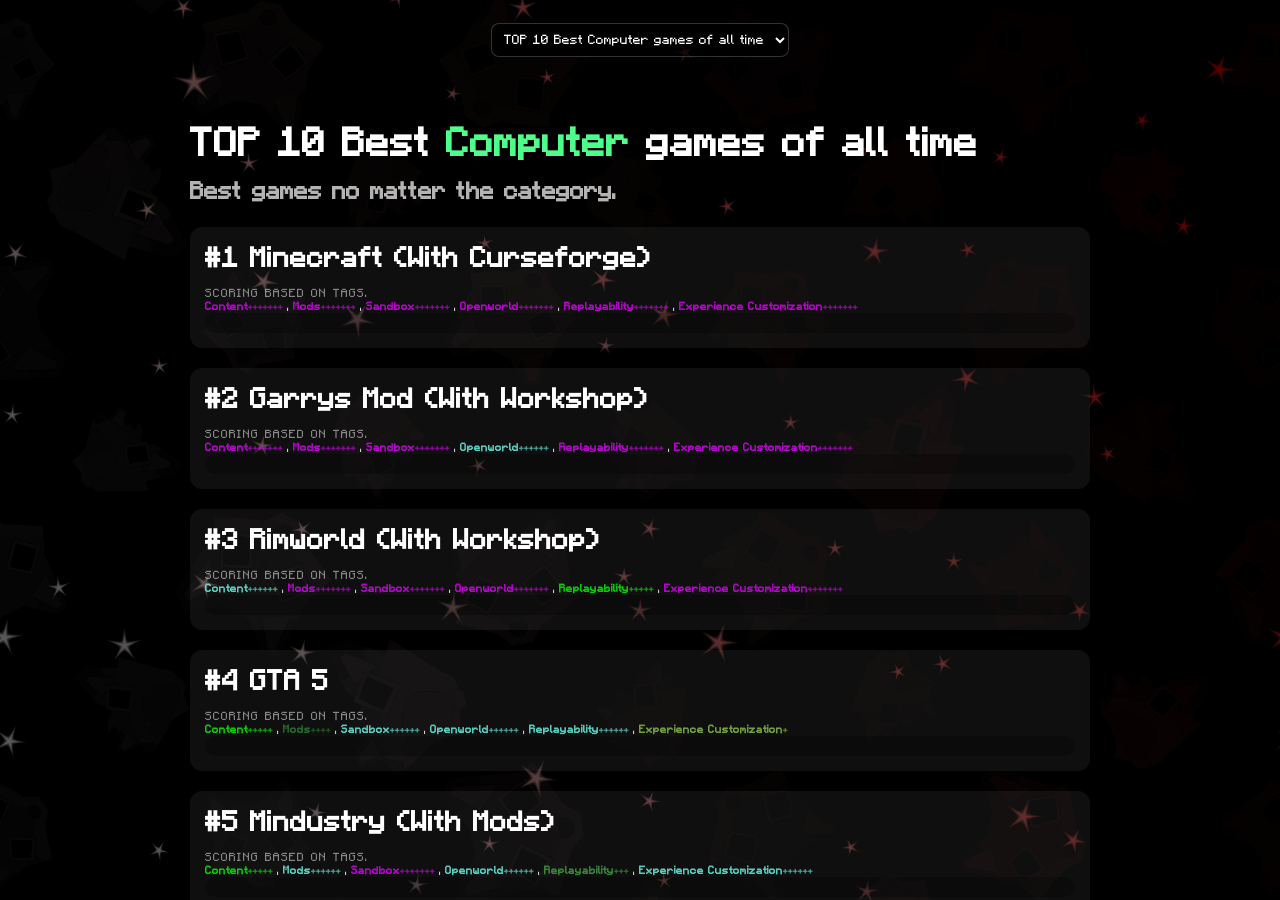
<file: tierlist.html>
<!DOCTYPE html>
<html lang="en">
<head>
    <meta charset="UTF-8">
    <meta name="viewport" content="width=device-width, initial-scale=1.0">
    <title>Niko - Top Games</title>

    <link rel="stylesheet" href="style.css">
    <link rel="icon" href="icon-TG.png" type="image/png">
    <style>

        html, body {
            margin: 0;
            padding: 0;
            overflow: hidden;
            background: url('BG1.png') center/cover fixed no-repeat;
            font-family: 'Minecraft', sans-serif;
            color: white;
        }

            body::before {
                content: "";
                position: fixed;
                inset: 0;
                background: rgba(0,0,0,0.65);
                pointer-events: none;
            }


        #menu {
            position: fixed;
            padding-top: 80px;
            left: 50%;
            transform: translate(-50%, -50%);
            z-index: 1000;
        }


        select {
            padding: 8px;
            border-radius: 8px;
            background: rgba(0,0,0,0.7);
            color: white;
            border: 1px solid rgba(255,255,255,0.2);
            font-family: 'Minecraft', sans-serif;
        }


        #viewport {
            position: fixed;
            inset: 0;
            overflow: hidden;
        }

        #scrollContainer {
            position: absolute;
            width: 100%;
            top: 0;
            left: 0;
            will-change: transform;
        }

        .tier {
            min-height: 100vh;
            padding: 120px 20px 60px;
            box-sizing: border-box;
        }

        .container {
            width: min(900px, 95vw);
            margin: auto;
        }

        h1 {
            font-size: 40px;
            margin: 0 0 10px;
        }

        h2 {
            opacity: 0.7;
            margin-top: 0;
        }

        .game {
            margin: 20px 0;
            padding: 15px;
            border-radius: 12px;
            background: rgba(255,255,255,0.06);
        }

        .summary-list li {
            margin-bottom: 14px;
            line-height: 1.3;
            font-size: 13px;
        }
    </style>
</head>

<body>

    <!-- MENU -->
    <div id="menu">
        <select id="tierSelect"></select>
    </div>


    <!-- VIEWPORT -->
    <div id="viewport">
        <div id="scrollContainer"></div>
    </div>
    <div id="imageViewer">
        <img id="viewerImg">
    </div>

    <script>
        const data = [
            {
                "id": "10pc_best",
                "title": "TOP 10 Best Computer games of all time",
                "subtitle": "Best games no matter the category. ",
                "summary": [
                    "Minecraft - for it's varienty of everything. You can craft any other game from Minecraft with mods.",
                    "Garrys Mod - for everything, there isn't a thing you can't do. From playing Roleplay to having the best drifting game to the best 1V1 with your friend not possible in any other game.",
                    "Rimworld - for it's limitless gameplay customization, and ultra realism. You can make zombie survival or alien wars or anything, while still having full realism.",
                    "GTA 5 - for it's massive open map and the number of things you can do. Their physics engine is the best and is soo much fun.",
                    "Mindustry - for the best and most complex tower defence game that exists. Millions of turrets that sound and look awesome with mods.",
                    "Barotrauma - for the creepiest but most realistic submarine exploration sim. With many mods you can be fighting different fishes and monsters every single time you start a mission.",
                    "Project Zomboid - for the scariest, most terrifying, realistic zombie survival game. This game just gives a feeling that no other game does that's all you need to know.",
                    "People Playground - for the rage erasing expirience, literary i feel so calm after throwing buildings on some dolls. With all the tools everything is possible and it might not even look like it.",
                    "Geometry Dash - for the crazy levels that people made. Playing Doom in a cube jumping game? How? Btw i don't call this a game i call it a programming language. lol",
                    "Hytale - for the greatest community of all time. Similar to Minecraft but better, tho it needs some time to develop. (at the time describing it's still not released)"
                ],
                "games": [
                    {
                        "rank": 1,
                        "name": "Minecraft (With Curseforge)",
                        "desc": "Content+++++++, Mods+++++++, Sandbox+++++++, Openworld+++++++, Replayability+++++++, Experience Customization+++++++",
                        "images": []
                    },
                    {
                        "rank": "2",
                        "name": "Garrys Mod (With Workshop)",
                        "desc": "Content+++++++, Mods+++++++, Sandbox+++++++, Openworld++++++, Replayability+++++++, Experience Customization+++++++",
                        "images": []
                    },
                    {
                        "rank": "3",
                        "name": "Rimworld (With Workshop)",
                        "desc": "Content++++++, Mods+++++++, Sandbox+++++++, Openworld+++++++, Replayability+++++, Experience Customization+++++++",
                        "images": []
                    },
                    {
                        "rank": "4",
                        "name": "GTA 5",
                        "desc": "Content+++++, Mods++++, Sandbox++++++, Openworld++++++, Replayability++++++, Experience Customization+",
                        "images": []
                    },
                    {
                        "rank": "5",
                        "name": "Mindustry (With Mods)",
                        "desc": "Content+++++, Mods++++++, Sandbox+++++++, Openworld++++++, Replayability+++, Experience Customization++++++",
                        "images": []
                    },
                    {
                        "rank": "6",
                        "name": "Barotrauma (With Workshop)",
                        "desc": "Content++++++, Mods++++++, Sandbox+++++, Openworld+++++, Replayability+++++, Experience Customization++++++",
                        "images": []
                    },
                    {
                        "rank": "7",
                        "name": "Project Zomboid (With Workshop)",
                        "desc": "Content++++++, Mods++++++, Sandbox++++++, Openworld++++++, Replayability++++, Experience Customization++++++",
                        "images": []
                    },
                    {
                        "rank": "8",
                        "name": "People Playground (With Workshop)",
                        "desc": "Content++++, Mods+++++, Sandbox+++++++, Openworld++++, Replayability+++, Experience Customization--",
                        "images": []
                    },
                    {
                        "rank": "9",
                        "name": "Geometry Dash (With Geode)",
                        "desc": "Content+++++, Mods++++++, Sandbox+++++, Openworld-----, Replayability+++++, Experience Customization+++++",
                        "images": []
                    },
                    {
                        "rank": "10",
                        "name": "Hytale (With Curseforge) ",
                        "desc": "Content++++++, Mods++++++, Sandbox+++++++, Openworld+++++++, Replayability+++++, Experience Customization+++++++",
                        "images": []
                    }
                ]
            },
            {
                "id": "10mb_best",
                "title": "TOP 10 Best Mobile games of all time",
                "subtitle": "Best games no matter the category.",
                "summary": [
                    ""
                ],
                "games": [
                    {
                        "rank": 1,
                        "name": "",
                        "desc": "",
                        "images": []
                    }
                ]
            }
        ];

        const scrollContainer = document.getElementById("scrollContainer");
        const select = document.getElementById("tierSelect");


        let currentIndex = 0;
        let currentY = 0;
        let targetY = 0;

        let sections = [];

        /* CERTAIN COLORING */
        function colorKeywords(text) {
            const rules = {
                "Mobile": "#4da6ff",
                "Computer": "#4dff88",
                "PC": "#4dff88",
                "Console": "#ff9f43"
            };

            Object.keys(rules).forEach(word => {
                const regex = new RegExp(`\\b${word}\\b`, "gi");

                text = text.replace(regex, match => {
                    return `<span style="color:${rules[word]}; font-weight:bold;">${match}</span>`;
                });
            });

            return text;
        }
        function colorRatings(text) {
            return text.replace(
                /([A-Za-z0-9\s]+?)(\+{1,}|\-{1,})/g,
                (match, word, rating) => {
                    word = word.trim();

                    const count = rating.length;
                    const type = rating[0];

                    let color;

                    if (type === "+" && count === 6) {
                        color = "#67feed";
                    }
                    else if (type === "+" && count >= 7) {
                        color = "#e100ff";
                    }
                    else if (type === "+") {
                        const greens = [
                            "#8bc34a", // +1
                            "#66bb6a", // +2
                            "#43a047", // +3
                            "#2e7d32", // +4
                            "#00ff00"  // +5
                        ];
                        color = greens[Math.min(count, 5) - 1];
                    }
                    else if (type === "-") {
                        const reds = [
                            "#ff9999", // -1
                            "#ff6666", // -2
                            "#ff3333", // -3
                            "#cc0000", // -4
                            "#990000"  // -5
                        ];
                        color = reds[Math.min(count, 5) - 1];
                    }

                    return `<span style="color:${color}; font-weight:bold;">
            ${word}<span style="font-size:0.75em; opacity:0.8;">${rating}</span>
        </span>`;

                }
            );
        }


        /* BUILD */
        function build() {

            data.forEach(tier => {

                const opt = document.createElement("option");
                opt.value = tier.id;
                opt.innerText = tier.title;
                select.appendChild(opt);

                const section = document.createElement("div");
                section.className = "tier";
                section.id = tier.id;

                section.innerHTML = `
                        <div class="container">
<h1>${colorKeywords(tier.title)}</h1>
<h2>${colorKeywords(tier.subtitle)}</h2>


                            ${tier.games.map(g => `
                                <div class="game">
<div style="
    font-size:28px;
    font-weight:bold;
    margin-bottom:10px;
">
    #${g.rank} ${g.name}
</div>
<div style="margin-top:10px;">
        <div style="
            font-size:12px;
            opacity:0.5;
            margin-bottom:0px;
            text-transform:uppercase;
            letter-spacing:1px;
        ">
            Scoring based on tags.
        </div>

        <div style="
            opacity:0.8;         
            font-size:11px;
        ">
            ${colorRatings(colorKeywords(g.desc))}
        </div>
</div>

                                    <div class="gallery">
${g.images.map(img => `
    <div class="image-item">
        <img src="${img}">
        <div class="image-label">${img.replace(".png", "")}
</div>
    </div>
`).join("")}
                                    </div>
                                </div>
                            `).join("")}

<div style="margin-top:40px; opacity:0.7">
        <b>Summary:</b>
        <ol class="summary-list">
${tier.summary.map((line) => {

    const colors = [
        "#ff6666", "#ff4d4d", "#e60000", "#b30000", "#ff9999",
        "#66ff66", "#4dff4d", "#00e600", "#009900", "#99ff99",
        "#66aaff", "#4da6ff", "#1a75ff", "#005ce6", "#99ccff",
        "#ffcc66", "#ffb84d", "#ff9900", "#e68a00", "#ffd699",
        "#ff66ff", "#ff4dff", "#e600e6", "#b300b3", "#ff99ff",
        "#00ffff", "#00e6e6", "#00cccc", "#009999", "#99ffff",
        "#ffffff", "#e6e6e6", "#cccccc", "#999999", "#666666",
        "#ffd700", "#ffdf4d", "#e6c200", "#b38f00", "#fff2b3",
        "#a066ff", "#804dff", "#6633ff", "#4d1aff", "#ccb3ff",
        "#00ff99", "#00e68a", "#00b36b", "#008055", "#99ffd6"
    ];


    const color = colors[Math.floor(Math.random() * colors.length)];

    const splitIndex = line.indexOf(" - ");

    const name = splitIndex !== -1
        ? line.slice(0, splitIndex)
        : line;

    const desc = splitIndex !== -1
        ? line.slice(splitIndex + 3)
        : "";

    return `
        <li style="margin-bottom:12px;">
            <span style="color:${color}; font-weight:bold;">
                ${name}
            </span>
            <span style="opacity:0.8;">
                ${desc ? " - " + colorRatings(colorKeywords(desc)) : ""}
            </span>
        </li>
    `;
}).join("")}






        </ol>
</div>
                        </div>
                    `;

                scrollContainer.appendChild(section);
            });

            sections = document.querySelectorAll(".tier");
            select.value = data[0].id;
        }

        /* SMOOTH SCROLL ENGINE */
        function animateScroll() {
            currentY += (targetY - currentY) * 0.1;
            scrollContainer.style.transform = `translateY(${-currentY}px)`;
            requestAnimationFrame(animateScroll);
        }

        /* WHEEL SCROLL */
        window.addEventListener("wheel", e => {

            const sensitivity = 1.8;

            targetY += e.deltaY * sensitivity;

            const maxScroll =
                scrollContainer.scrollHeight - window.innerHeight;

            targetY = Math.max(0, Math.min(targetY, maxScroll));
        });

        /* GALLERY */
        const imageViewer = document.getElementById("imageViewer");
        const viewerImg = document.getElementById("viewerImg");

        /* open image */
        document.addEventListener("click", (e) => {
            if (e.target.matches(".gallery img")) {
                viewerImg.src = e.target.src;
                imageViewer.classList.add("active");
            }
        });

        /* close when clicking background */
        imageViewer.addEventListener("click", () => {
            imageViewer.classList.remove("active");
        });

        /* MOBILE TOUCH SCROLL */
        let touchStartY = 0;
        let touchStartScroll = 0;

        window.addEventListener("touchstart", (e) => {
            touchStartY = e.touches[0].clientY;
            touchStartScroll = targetY;
        }, { passive: true });

        window.addEventListener("touchmove", (e) => {
            const touchY = e.touches[0].clientY;
            const delta = (touchStartY - touchY) * 1.8;

            targetY = touchStartScroll + delta;

            const maxScroll =
                scrollContainer.scrollHeight - window.innerHeight;

            targetY = Math.max(0, Math.min(targetY, maxScroll));
        }, { passive: true });

        /* DROPDOWN */
        select.addEventListener("change", e => {
            const el = document.getElementById(e.target.value);
            targetY = el.offsetTop;
        });



        /* DROPDOWN SYNC (OPTIONAL BUT STABLE) */
        function updateDropdown() {
            let closest = data[0].id;
            let minDist = Infinity;

            data.forEach(t => {
                const el = document.getElementById(t.id);
                const dist = Math.abs(el.offsetTop - currentY);

                if (dist < minDist) {
                    minDist = dist;
                    closest = t.id;
                }
            });

            select.value = closest;
            requestAnimationFrame(updateDropdown);
        }

        /* START */
        build();
        animateScroll();
        updateDropdown();
    </script>

</body>
</html>
</file>
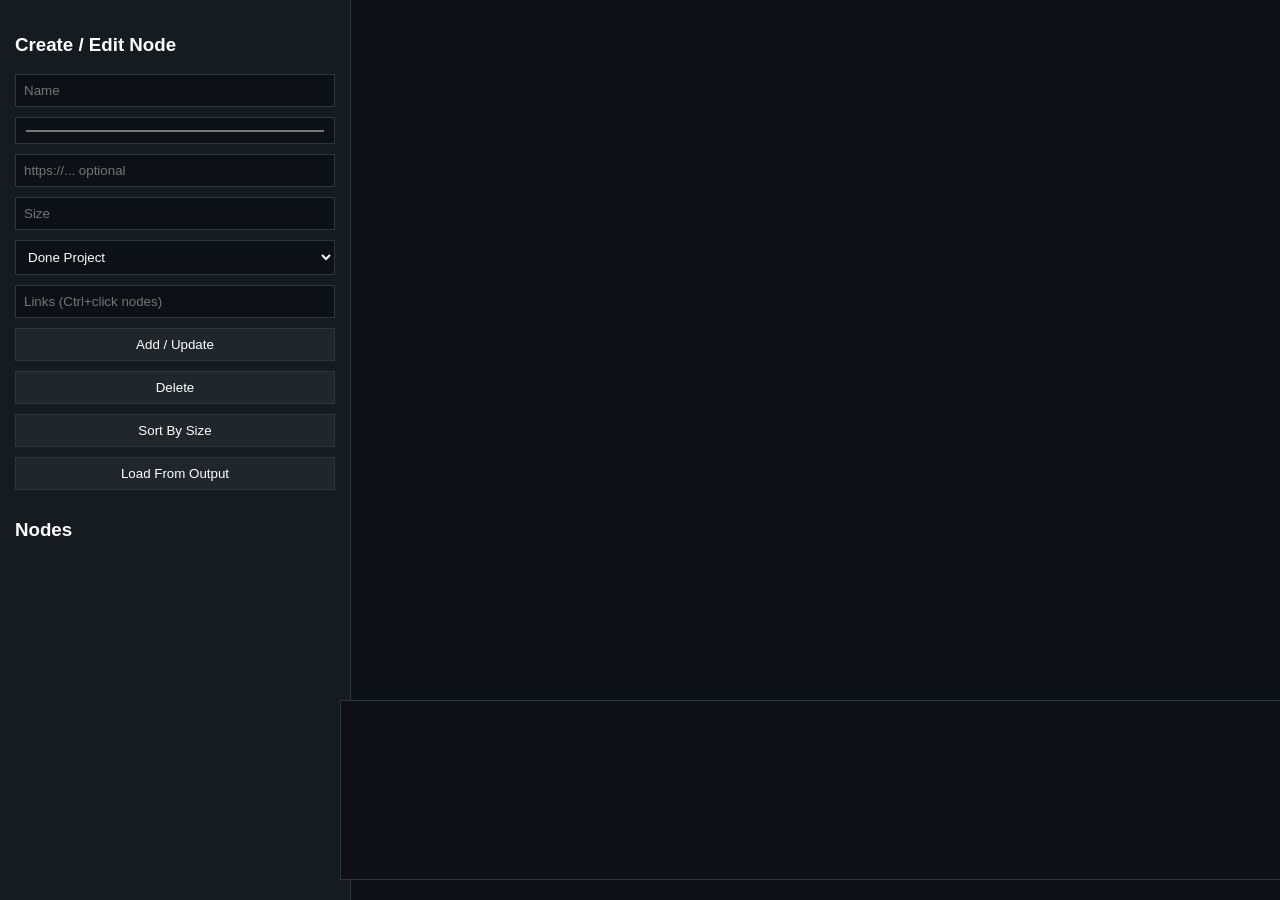
<file: .gitignore/tools/PROJECTSGRAPH_EDITOR.html>
<!DOCTYPE html>
<html lang="en">
<head>
    <meta charset="UTF-8">
    <title>Graph Editor (Done + WIP)</title>

    <style>
        body {
            margin: 0;
            display: flex;
            height: 100vh;
            background: #0d1117;
            color: white;
            font-family: sans-serif;
        }

        #sidebar {
            width: 320px;
            background: #161b22;
            padding: 15px;
            overflow-y: auto;
            border-right: 1px solid #30363d;
        }

        input, select, button, textarea {
            width: 100%;
            margin-bottom: 10px;
            padding: 8px;
            background: #0d1117;
            color: white;
            border: 1px solid #30363d;
            box-sizing: border-box;
        }

        button {
            cursor: pointer;
            background: #21262d;
        }

        .nodeItem {
            padding: 6px;
            margin-bottom: 5px;
            border: 1px solid #30363d;
            cursor: pointer;
        }

        .selected {
            background: #30363d;
        }

        #preview {
            flex: 1;
            position: relative;
        }

        canvas {
            width: 100%;
            height: 100%;
            display: block;
        }

        #output {
            position: absolute;
            bottom: 10px;
            left: 340px;
            right: 10px;
            height: 180px;
            color: #0f0;
            font-family: monospace;
        }
    </style>
</head>
<body>

    <div id="sidebar">

        <h3>Create / Edit Node</h3>

        <input id="name" placeholder="Name">
        <input id="color" type="color">
        <input id="site" placeholder="https://... optional">
        <input id="size" type="number" placeholder="Size">

        <select id="type">
            <option value="done">Done Project</option>
            <option value="wip">WIP Project</option>
        </select>

        <input id="links" placeholder="Links (Ctrl+click nodes)">

        <button onclick="addNode()">Add / Update</button>
        <button onclick="deleteNode()">Delete</button>
        <button onclick="sortNodes()">Sort By Size</button>
        <button onclick="loadFromOutput()">Load From Output</button>

        <h3>Nodes</h3>
        <div id="list"></div>
    </div>

    <div id="preview">
        <canvas id="canvas"></canvas>
    </div>

<textarea id="output"></textarea>

    <script>
        let doneNodes = [];
        let wipNodes = [];

        let selected = null;
        let selectedLinks = [];

        const canvas = document.getElementById("canvas");
        const ctx = canvas.getContext("2d");

        function resize() {
            canvas.width = canvas.clientWidth;
            canvas.height = canvas.clientHeight;
        }
        window.addEventListener("resize", resize);
        resize();

        function getAllNodes() {
            return [...doneNodes, ...wipNodes];
        }

        function renderList() {
            const list = document.getElementById("list");
            list.innerHTML = "";

            getAllNodes().forEach(n => {
                const div = document.createElement("div");

                div.className =
                    "nodeItem" + (selected === n ? " selected" : "");

                div.textContent =
                    `${n.name} (${n.type.toUpperCase()})`;

                div.onclick = (e) => {

                    if (e.ctrlKey && selected) {
                        if (!selectedLinks.includes(n.name)) {
                            selectedLinks.push(n.name);
                        }

                        document.getElementById("links").value =
                            selectedLinks.join("-");

                        return;
                    }

                    selected = n;
                    selectedLinks = [...n.links];

                    document.getElementById("name").value = n.name;
                    document.getElementById("color").value = n.color;
                    document.getElementById("site").value = n.site || "";
                    document.getElementById("size").value = n.size || "";
                    document.getElementById("type").value = n.type;
                    document.getElementById("links").value =
                        n.links.join("-");

                    renderList();
                };

                list.appendChild(div);
            });
        }

        function addNode() {
            const node = {
                name: document.getElementById("name").value.trim(),
                color: document.getElementById("color").value,
                site: document.getElementById("site").value.trim(),
                size: Number(document.getElementById("size").value) || 8,
                type: document.getElementById("type").value,
                links: document.getElementById("links")
                    .value
                    .split("-")
                    .filter(x => x)
            };

            if (!node.name) {
                alert("Name required");
                return;
            }

            let all = getAllNodes();
            let existing = all.find(n => n.name === node.name);

            if (existing) {
                Object.assign(existing, node);
            } else {
                if (node.type === "done") {
                    doneNodes.push(node);
                } else {
                    wipNodes.push(node);
                }
            }

            // move between arrays if type changed
            doneNodes = doneNodes.filter(n => n.type === "done");
            wipNodes = wipNodes.filter(n => n.type === "wip");

            renderList();
            generateOutput();
        }

        function deleteNode() {
            if (!selected) return;

            doneNodes = doneNodes.filter(n => n !== selected);
            wipNodes = wipNodes.filter(n => n !== selected);

            selected = null;

            renderList();
            generateOutput();
        }

        function sortNodes() {
            doneNodes.sort((a, b) => b.size - a.size);
            wipNodes.sort((a, b) => b.size - a.size);

            renderList();
            generateOutput();
        }

        function nodeToString(n) {
            let s = `name:${n.name},color:${n.color}`;

            if (n.size) s += `,size:${n.size}`;
            if (n.links.length) s += `,linked:${n.links.join("-")}`;
            if (n.site) s += `,site:${n.site}`;

            return `"${s}"`;
        }

        function generateOutput() {

            const doneOutput = doneNodes
                .map(nodeToString)
                .join(",\n");

            const wipOutput = wipNodes
                .map(nodeToString)
                .join(",\n");

            document.getElementById("output").value =
                `const rawNodes = [
${doneOutput}
];

const wipRawNodes = [
${wipOutput}
];`;

            rebuildGraph();
        }

        function parseNodeString(str, type) {
            let obj = {};

            str.split(",").forEach(part => {
                let i = part.indexOf(":");
                if (i === -1) return;

                obj[
                    part.slice(0, i).trim()
                ] = part.slice(i + 1).trim();
            });

            return {
                name: obj.name,
                color: obj.color || "#fff",
                site: obj.site || "",
                size: Number(obj.size) || 8,
                links: obj.linked ? obj.linked.split("-") : [],
                type: type
            };
        }

        function loadFromOutput() {
            try {
                const text =
                    document.getElementById("output").value;

                const doneMatch =
                    text.match(/const rawNodes = \[([\s\S]*?)\];/);

                const wipMatch =
                    text.match(/const wipRawNodes = \[([\s\S]*?)\];/);

                doneNodes = [];
                wipNodes = [];

                if (doneMatch) {
                    doneNodes = doneMatch[1]
                        .split("\n")
                        .map(x => x.trim()
                            .replace(/,$/, "")
                            .replace(/^"|"$/g, ""))
                        .filter(Boolean)
                        .map(x => parseNodeString(x, "done"));
                }

                if (wipMatch) {
                    wipNodes = wipMatch[1]
                        .split("\n")
                        .map(x => x.trim()
                            .replace(/,$/, "")
                            .replace(/^"|"$/g, ""))
                        .filter(Boolean)
                        .map(x => parseNodeString(x, "wip"));
                }

                selected = null;
                selectedLinks = [];

                renderList();
                generateOutput();

            } catch (err) {
                console.error(err);
                alert("Load failed");
            }
        }

        let graphNodes = [];
        let graphLinks = [];

        function rebuildGraph() {
            graphNodes = getAllNodes().map(n => ({
                ...n,
                x: Math.random() * canvas.width,
                y: Math.random() * canvas.height,
                vx: 0,
                vy: 0
            }));

            graphLinks = [];

            graphNodes.forEach(n => {
                n.links.forEach(link => {
                    graphLinks.push([n.name, link]);
                });
            });
        }

        function updateGraph() {

            for (let i = 0; i < graphNodes.length; i++) {
                for (let j = i + 1; j < graphNodes.length; j++) {

                    let a = graphNodes[i];
                    let b = graphNodes[j];

                    let dx = b.x - a.x;
                    let dy = b.y - a.y;

                    let dist = Math.sqrt(dx * dx + dy * dy) || 1;
                    let force = 200 / (dist * dist);

                    a.vx -= force * dx / dist;
                    a.vy -= force * dy / dist;

                    b.vx += force * dx / dist;
                    b.vy += force * dy / dist;
                }
            }

            graphLinks.forEach(([aName, bName]) => {
                let a = graphNodes.find(n => n.name === aName);
                let b = graphNodes.find(n => n.name === bName);

                if (!a || !b) return;

                let dx = b.x - a.x;
                let dy = b.y - a.y;

                let dist = Math.sqrt(dx * dx + dy * dy) || 1;
                let force = (dist - 100) * 0.02;

                a.vx += force * dx / dist;
                a.vy += force * dy / dist;

                b.vx -= force * dx / dist;
                b.vy -= force * dy / dist;
            });

            graphNodes.forEach(n => {
                n.vx *= 0.7;
                n.vy *= 0.7;
                n.x += n.vx;
                n.y += n.vy;
            });
        }

        function drawGraph() {

            ctx.clearRect(0, 0, canvas.width, canvas.height);

            ctx.strokeStyle = "#555";

            graphLinks.forEach(([aName, bName]) => {
                let a = graphNodes.find(n => n.name === aName);
                let b = graphNodes.find(n => n.name === bName);

                if (!a || !b) return;

                ctx.beginPath();
                ctx.moveTo(a.x, a.y);
                ctx.lineTo(b.x, b.y);
                ctx.stroke();
            });

            graphNodes.forEach(n => {
                ctx.beginPath();
                ctx.arc(n.x, n.y, n.size, 0, Math.PI * 2);

                ctx.fillStyle =
                    n.type === "wip"
                        ? "#ffaa00"
                        : n.color;

                ctx.fill();

                ctx.fillStyle = "white";
                ctx.fillText(
                    n.name,
                    n.x + n.size + 5,
                    n.y
                );
            });
        }

        function loop() {
            updateGraph();
            drawGraph();
            requestAnimationFrame(loop);
        }

        rebuildGraph();
        renderList();
        loop();
    </script>
</body>
</html>
</file>
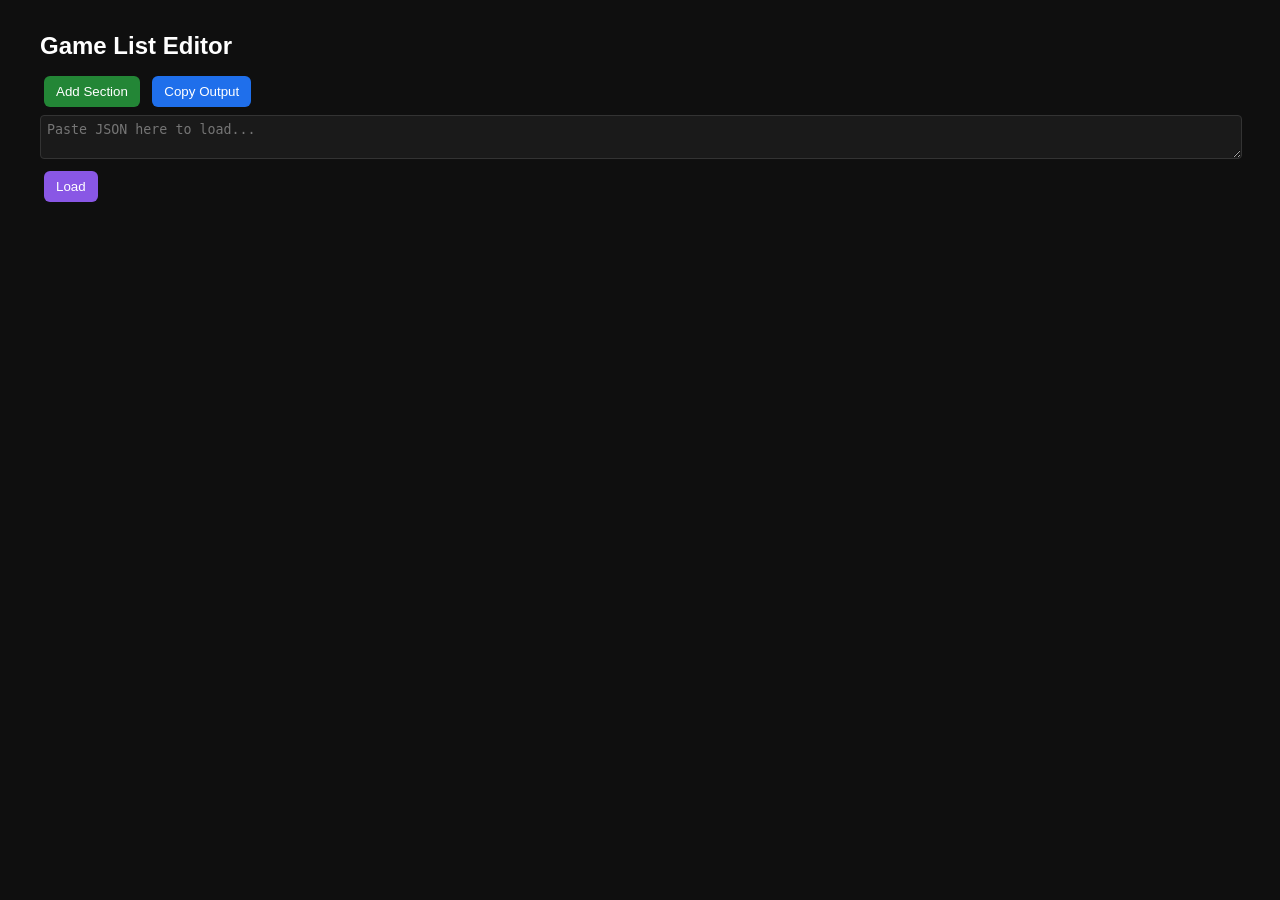
<file: .gitignore/tools/TIERLIST_EDITOR.html>
<!DOCTYPE html>
<html lang="en">
<head>
    <meta charset="UTF-8" />
    <meta name="viewport" content="width=device-width, initial-scale=1.0" />
    <title>Game List Editor</title>
    <style>
        body {
            margin: 0;
            font-family: Arial, sans-serif;
            background: #0f0f0f;
            color: #ffffff;
        }

        .container {
            padding: 16px;
            max-width: 1200px;
            margin: auto;
        }

        h1 {
            font-size: 24px;
            margin-bottom: 12px;
        }

        button {
            background: #1f6feb;
            border: none;
            color: white;
            padding: 8px 12px;
            margin: 4px;
            cursor: pointer;
            border-radius: 6px;
        }

            button.green {
                background: #238636;
            }

            button.purple {
                background: #8957e5;
            }

        textarea, input {
            width: 99%;
            background: #1a1a1a;
            color: white;
            border: 1px solid #333;
            padding: 6px;
            margin: 4px 0;
            border-radius: 4px;
        }

        .section {
            border: 1px solid #333;
            padding: 10px;
            margin-top: 12px;
            border-radius: 8px;

        }

        .game {
            border: 1px solid #444;
            padding: 8px;
            margin-top: 8px;
            border-radius: 6px;
        }

        .row {
            display: flex;
            gap: 8px;
        }
    </style>
</head>
<body>

    <div class="container">
        <h1>Game List Editor</h1>

        <button class="green" onclick="addSection()">Add Section</button>
        <button onclick="copyOutput()">Copy Output</button>

        <textarea id="importBox" placeholder="Paste JSON here to load..."></textarea>
        <button class="purple" onclick="loadData()">Load</button>

        <div id="app"></div>
    </div>

    <script>
let sections = [];

function render() {
  const app = document.getElementById("app");
  app.innerHTML = "";

  sections.forEach((sec, i) => {
      const div = document.createElement("div");
      div.className = "section";
      div.style.background = randomColor();

    div.innerHTML = `
      <input placeholder="id" value="${sec.id}" oninput="sections[${i}].id=this.value" />
      <input placeholder="title" value="${sec.title}" oninput="sections[${i}].title=this.value" />
      <input placeholder="subtitle" value="${sec.subtitle}" oninput="sections[${i}].subtitle=this.value" />

      <h4>Summary</h4>
      ${sec.summary.map((s, si) =>
        `<input value="${s}" oninput="sections[${i}].summary[${si}]=this.value" />`
      ).join('')}
      <button onclick="addSummary(${i})">+ Summary</button>

      <h4>Games</h4>
      ${sec.games.map((g, gi) => `
        <div class='game'>
          <input placeholder='rank' value='${g.rank}' oninput='sections[${i}].games[${gi}].rank=this.value' />
          <input placeholder='name' value='${g.name}' oninput='sections[${i}].games[${gi}].name=this.value' />
          <input placeholder='desc' value='${g.desc}' oninput='sections[${i}].games[${gi}].desc=this.value' />
          <input placeholder='images (auto array)' value='${g.images.join(",")}'
            oninput='sections[${i}].games[${gi}].images=this.value.split(",")' />
        </div>
      `).join('')}

      <button onclick="addGame(${i})">+ Game</button>
    `;

    app.appendChild(div);
  });
}
        function randomColor() {
            const hue = Math.floor(Math.random() * 360);
            return `hsl(${hue}, 60%, 20%)`;
        }

function addSection() {
  sections.push({
    id: "",
    title: "",
    subtitle: "",
    summary: [""],
    games: [{ rank: 1, name: "", desc: "", images: [] }]
  });
  render();
}

function addSummary(i) {
  sections[i].summary.push("");
  render();
}

function addGame(i) {
  sections[i].games.push({ rank: 1, name: "", desc: "", images: [] });
  render();
}

function copyOutput() {
  navigator.clipboard.writeText(JSON.stringify(sections, null, 2));
  alert("Copied!");
}

function loadData() {
  try {
    sections = JSON.parse(document.getElementById("importBox").value);
    render();
  } catch (e) {
    alert("Invalid JSON");
  }
}

render();
    </script>

</body>
</html>
</file>
<file: style.css>
/* MAIN */
html {
    scroll-snap-type: y mandatory;
    scroll-behavior: smooth;
}

.section {
    scroll-snap-align: start;
    scroll-snap-stop: always;
}

@font-face {
    font-family: 'Minecraft';
    src: url('MinecraftFont.otf') format('opentype');
    font-weight: normal;
    font-style: normal;
}

body {
    margin: 0;
    font-family: 'Minecraft', sans-serif;
    background: black;
    color: white;
    overflow-y: hidden;
    overflow-x: hidden;
}
/* UNDER CONSTRUCTION */
.ttxt {
    color: white;
    font-size: 60px;
    text-align: center;
    margin-top: 90px;
}

/* LOADING SITE STYLE */
#loadingScreen {
    position: fixed;
    inset: 0;
    display: flex;
    align-items: center;
    justify-content: center;
    z-index: 999999;
    background: url("dirt.png");
    background-size: 104px;
    image-rendering: pixelated;
    color: white;
}

.mc-loader {
    text-align: center;
}

.mc-title {
    font-size: 28px;
    margin-bottom: 20px;
}

.mc-sub {
    font-size: 24px;
    margin-bottom: 14px;
}
.mc-subload {
    font-size: 14px;
    margin-top: 30px;
    opacity: 0.2;
}
.mc-subsubload {
    font-size: 12px;
    margin-top: 1px;
    opacity: 0.15;
}
.mc-bar {
    width: 320px;
    height: 10px;
    background: #2a2a2a;
    border: 2px solid #111;
    overflow: hidden;
}

.mc-bar-fill {
    height: 100%;
    width: 0%;
    background: rgb(124, 255, 122);
    image-rendering: pixelated;
}

#loadingScreen.hide {
    opacity: 0;
    pointer-events: none;
    transition: opacity 0.75s ease;
}

body.loading > *:not(#loadingScreen) {
    visibility: hidden;
}





/* COLORED TEXT JS */
.red { color: #ff4d4d; }
.lightred { color: #ff9999; }

.redpink { color: #ff4d88; }
.lightredpink { color: #ff99bb; }

.pink { color: #ff66b3; }
.lightpink { color: #ff99cc; }

.purple { color: #9933ff; }
.lightpurple { color: #cc99ff; }

.blue { color: #4da6ff; }
.lightblue { color: #99ccff; }

.cyan { color: #33ffff; }
.lightcyan { color: #99ffff; }

.aqua { color: #33cccc; }
.lightaqua { color: #99eeee; }

.green { color: #33cc33; }
.lightgreen { color: #99ff99; }

.yellow { color: #ffd633; }
.lightyellow { color: #ffff99; }

.orange { color: #ff9933; }
.lightorange { color: #ffcc80; }

.brown { color: #b3774d; }
.white { color: #ffffff; }
.black { color: #333333; }
.gray { color: #aaaaaa; }



/* ROTATE OVERLAY */
#rotateWarning {
    position: fixed;
    inset: 0;
    background: rgba(0, 0, 0, 0.25);
    backdrop-filter: blur(15px);
    display: none;
    justify-content: center;
    align-items: center;
    z-index: 99999;
}

.rotate-wrapper {
    display: flex;
    flex-direction: column;
    align-items: center;
    justify-content: center;
}

.rotate-main {
    display: flex;
    align-items: center;
    justify-content: center;
    gap: 25px;
}

.rotate-text {
    font-size: 24px;
    font-weight: 600;
    background: linear-gradient( 90deg, #ff004c, #ff75a0, #ffffff, #ff75a0, #ff004c );
    background-size: 150% 150%;
    -webkit-background-clip: text;
    -webkit-text-fill-color: transparent;
    animation: gradientMove 1.5s linear infinite;
    transform: translateX(-5px);
}

.phone-bg {
    font-size: 40px;
    opacity: 0.45;
    animation: rotatePhone 2.5s ease-in-out infinite;
    filter: saturate(0.5) hue-rotate(120deg);
}

@keyframes rotatePhone {
    0% {
        transform: rotate(0deg) scale(1);
    }

    50% {
        transform: rotate(90deg) scale(1.1);
    }

    100% {
        transform: rotate(0deg) scale(1);
    }
}

@keyframes gradientMove {
    0% {
        background-position: 0% 50%;
    }

    100% {
        background-position: 300% 50%;
    }
}


@media (orientation: portrait) {
    #rotateWarning:not([data-dismissed="true"]) {
        display: flex;
    }

    body {
        overflow: hidden;
    }
}

#rotateDismiss {
    margin-top: 15px;
    padding: 6px 12px;
    border-radius: 8px;
    border: 2px solid white;
    cursor: pointer;
    background: rgb(255, 255, 255, 0.1);
    color: white;
    transition: 0.2s ease;
    align-self: center;
    font-size: 18px;
    font-family: 'Minecraft';
    opacity: 0.7;
}

    #rotateDismiss:hover {
        background: rgba(255, 255, 255, 0.2);
    }
.rotate-text-wrap {
    display: flex;
    flex-direction: column;
    align-items: flex-start;
}

.rotate-subtext {
    font-size: 12px;
    opacity: 0.4;
    background: linear-gradient( 90deg, #ff004c, #ff75a0, #ffffff, #ff75a0, #ff004c );
    background-size: 300% 100%;
    -webkit-background-clip: text;
    -webkit-text-fill-color: transparent;
    animation: gradientMove 3s linear infinite;
}














/* GRID SECTIONS */
/* MAIN */
.projects-grid {
    display: grid;
    grid-template-columns: repeat(2, 1fr);
    column-gap: 11px;
    row-gap: 11px;
    width: min(1300px, 90vw);
    margin-left: auto;
    margin-right: auto;
    justify-items: center;
    align-items: center;
}

.project-card {
    text-decoration: none;
    color: inherit;
    width: 100%;
    height: clamp(140px, 7vh + 10vw, 420px);
    padding-left: 15px;
    padding-right: 15px;
    border-radius: 25px;
    position: relative;
    overflow: hidden;
    background-image: var(--bg);
    background-size: cover;
    background-position: center;
    background-repeat: no-repeat;
    box-shadow: 0 0 10px rgba(0, 0, 0, 0.5);
    transition: transform 0.25s ease, filter 0.25s ease, box-shadow 0.25s ease;
    will-change: transform;
}

.project-desc {
    font-size: 13px;
    position: relative;
    z-index: 2;
}

.project-title {
    margin-top: 10px;
    font-size: 21px;
    position: relative;
    z-index: 2;
}
@media (max-aspect-ratio: 1/1) {
    .projects-grid {
        grid-template-columns: 1fr;
    }
}

    .project-card::before {
        content: "";
        position: absolute;
        inset: 0;
        background-image: var(--bg);
        background-size: cover;
        background-position: center;
        transition: 2s ease;
        filter: brightness(0.18) saturate(0.2);
        z-index: 0;
    }
    .project-card:hover::before {
        filter: brightness(0.4) saturate(1.0);
    }
    .project-card:hover {
        transform: translateY(-8px) scale(1.03);
        box-shadow: 0 0 40px rgba(0, 0, 0, 0.6);
    }







/* About Me part */
#skillsContent {
    display: grid;
    grid-template-columns: repeat(2, 1fr);
    gap: 10px;
    width: 100%;
    max-width: 900px;
    margin: 20px auto;
}

.skill {
    position: relative;
    width: 100%;
    max-width: none;
    padding: 15px;
    border-radius: 14px;
    cursor: pointer;
    display: flex;
    flex-direction: column;
    gap: 8px;
    color: white;
    background: rgba(255, 255, 255, 0.06);
    backdrop-filter: blur(10px);
    border: 1px solid rgba(255, 255, 255, 0.10);
    transition: transform 0.25s ease, background 0.25s ease, border 0.25s ease;
}

    .skill:hover {
        transform: translateY(-4px) scale(1.02);
        background: rgba(255, 255, 255, 0.09);
        border: 1px solid rgba(255, 255, 255, 0.18);
    }

.skill-top {
    display: flex;
    justify-content: space-between;
    align-items: center;
    font-size: 12px;
}

.skill-name {
    font-weight: 500;
    opacity: 0.95;
}

.skill-meta {
    font-size: 12px;
    opacity: 0.6;
}

/* XP BAR */
.bar {
    width: 100%;
    height: 6px;
    border-radius: 999px;
    background: rgba(255, 255, 255, 0.08);
    overflow: hidden;
    margin-top: 4px;
}

.bar-fill {
    height: 100%;
    width: 0%;
    border-radius: 999px;
    transition: width 1s cubic-bezier(0.2, 0.8, 0.2, 1);
    transition-delay: 0.3s;
}


#skillOverlay {
    position: fixed;
    inset: 0;
    display: flex;
    justify-content: center;
    align-items: center;
    background: rgba(0,0,0,0.75);
    z-index: 9999;
    opacity: 0;
    pointer-events: none;
    visibility: hidden;

    transition: opacity 0.45s ease-in-out;
}

    #skillOverlay.show {
        opacity: 1;
        pointer-events: auto;
        visibility: visible; 
    }

        #skillOverlay.show #skillCard {
            transform: perspective(900px) scale(1);
            filter: blur(0px);
            opacity: 1;
        }


#skillCard {
    width: min(420px, 92vw);
    padding: 20px;
    border-radius: 50px;
    border: solid;
    border-color: rgba(100, 100, 100, 0.75);
    display: flex;
    flex-direction: column;
    align-items: center;
    gap: 6px;
    text-align: center;
    transform-style: preserve-3d;
    transform: perspective(900px) scale(0.85);
    filter: blur(10px);
    opacity: 0;
    transition: transform 0.3s cubic-bezier(.2,.8,.2,1), opacity 0.45s ease, filter 0.7s ease-in-out;
    background: rgba(0, 0, 0, 0.7);
    backdrop-filter: blur(14px);
}



#skillCard h2 {
    margin: 0;
    font-size: 24px;
}

#skillXP {
    font-size: 13px;
    opacity: 0.7;
}

#skillCard .bar {
    height: 10px;
    width: 100%;
    margin: 8px 0;
}

#skillDesc {
    font-size: 20px;
    opacity: 1;
}


/* Skill page buttons */
#skillsPagination {
    display: flex;
    justify-content: center;
    align-items: center;
    gap: 12px;
    margin: 5px;
}

    #skillsPagination button {
        padding: 6px 12px;
        border-radius: 10px;
        border: none;
        cursor: pointer;
        background: rgba(255,255,255,0.1);
        color: white;
        transition: 0.2s;
    }

        #skillsPagination button:hover {
            background: rgba(255,255,255,0.2);
        }

    #skillsPagination span {
        font-size: 14px;
        opacity: 0.7;
    }








/* Socials part */
#socialOverlay {
    position: fixed;
    inset: 0;
    display: flex;
    justify-content: center;
    align-items: center;
    background: rgba(0,0,0,0.75);
    z-index: 9999;
    opacity: 0;
    pointer-events: none;
    visibility: hidden;
    transition: opacity 0.45s ease-in-out;
}

    #socialOverlay.show {
        opacity: 1;
        pointer-events: auto;
        visibility: visible;
    }

        #socialOverlay.show #socialCard {
            transform: perspective(900px) scale(1);
            filter: blur(0px);
            opacity: 1;
        }


#socialCard {
    display: flex;
    flex-direction: column;
    align-items: center;
    justify-content: flex-start;
    text-align: center;
    gap: 1px;
    padding: 20px;
    border-radius: 50px;
    border: solid;
    border-color: rgba(100, 100, 100, 0.75);
    width: min(550px, 90vw);
    position: relative;
    overflow: hidden;
    transform-style: preserve-3d;
    transform: perspective(900px) scale(0.85);
    filter: blur(10px);
    opacity: 0;
    transition: transform 0.3s cubic-bezier(.2,.8,.2,1), opacity 0.45s ease, filter 0.7s ease-in-out;
    background-image: var(--bg);
    background-size: cover;
    background-position: center;
    pointer-events: auto;
}

    #socialCard::before {
        content: "";
        position: absolute;
        inset: 0;
        background-image: var(--bg);
        background-size: cover;
        background-position: center;
        filter: blur(3px) saturate(0.6) brightness(0.32);
        transform: scale(1.1);
        z-index: -1;
    }


#bigAvatar {
    width: 80px;
    height: 80px;
    border-radius: 15px;
    image-rendering: auto;
}

img {
    image-rendering: auto;
}

.social-grid {
    display: grid;
    grid-template-columns: repeat(auto-fit, minmax(min(45%, 180px), 1fr));
    gap: 15px;
    width: min(900px, 90vw);
    margin: 0 auto;
    justify-items: center;
    opacity: 0.85;
}


#bigLink {
    font-size: 16px;
    opacity: 0.6;
    color: #aaa;
    text-decoration: none;
    margin-bottom: 5px;
}

    #bigLink:hover {
        opacity: 1;
        text-decoration: underline;
    }

.social-tile {
    display: flex;
    align-items: center;
    gap: 10px;
    padding: 10px;
    border-radius: 12px;
    cursor: pointer;
    transition: all 0.85s;
    backdrop-filter: blur(8px);
    color: white;
    width: 100%;
    max-width: 200px;
    box-shadow: 2px 2px 15px rgba(0, 0, 0, 0.6);
}

    .social-tile img {
        width: 35px;
        height: 35px;
        border-radius: 8px;
    }

    .social-tile span {
        font-size: 14px;
    }

    .social-tile:hover {
        border-radius: 14px;
    }





















/* SECTIONS */
.section {
    height: 100dvh;
    scroll-snap-align: start;
    display: flex;
    align-items: center;
    justify-content: center;
    position: relative;
    overflow: hidden;
    background-image: var(--bg);
    background-repeat: repeat-x;
    background-position: center;
    background-size: auto 100vh;
    image-rendering: pixelated;
    transition: background-image 0.05s linear;
}



/* CONTENT */
.content {
    display: flex;
    flex-direction: column;
    align-items: center;
    justify-content: center;
    text-align: center;
    margin: 25px;

}


h1 {
    font-size: clamp(28px, 6vw, 60px);
}

p {
    font-size: clamp(10px, 2vw, 18px);
}


.fade {
    opacity: 0;
    transform: translateY(40px) scale(0.76);
    filter: saturate(0);
    transition: opacity 0.7s ease-in-out, transform 1.2s ease-in-out, filter 1.5s ease-in-out;
    will-change: opacity, transform, filter;
    transition-delay: calc(var(--i, 0) * 100ms);
}

    .fade.show {
        opacity: 1;
        transform: translateY(0) scale(1);
        filter: saturate(1);
    }



/* PROFILE ICON */
.profile-container {
    position: fixed;
    top: 20px;
    right: 20px;
    z-index: 10;
}

.profile-pic {
    width: 60px;
    height: 60px;
    border-radius: 50%;
    border: 2px solid white;
    cursor: pointer;
    filter: opacity(0.90);
}
    .profile-pic:hover {
        filter: opacity(1) brightness(1.2);
    }
    .profile-pic.pulse {
        animation: pulseGlow 0.8s ease;
    }


@keyframes pulseGlow {
    0% {
        transform: scale(1);
        box-shadow: 0 0 0 rgba(255,255,255,0);
        filter: invert(0);
    }

    50% {
        transform: scale(1.08);
        box-shadow: 0 0 50px rgba(255,255,255,0.5);
        filter: invert(0.2);
    }

    100% {
        transform: scale(1);
        box-shadow: 0 0 0 rgba(255,255,255,0);
        filter: invert(0);
    }
}

/* CURSOR SHADOW */
#cursorLight {
    position: fixed;
    width: 120px;
    height: 120px;
    border-radius: 50%;
    pointer-events: none;
    transform: translate(-50%, -50%);
    z-index: 5;
    background: radial-gradient(circle, rgba(0,0,0,0.25) 0%, rgba(0,0,0,0.15) 30%, rgba(0,0,0,0.0) 70% );
    mix-blend-mode: multiply;
}

/* right side section navigation */
#nav {
    position: fixed;
    right: 20px;
    top: 50%;
    transform: translateY(-50%);
    display: flex;
    flex-direction: column;
    gap: 12px;
    z-index: 20;
}

/* each item */
.nav-item {
    font-size: 16px;
    opacity: 0.3;
    cursor: pointer;
    transition: all 0.3s ease;
    padding: 6px 10px;
    border-right: 2px solid rgba(255,255,255,0.2);
    text-align: right;
    background: fixed;
    background-color: rgb(0, 0, 0, 0.21);

    -webkit-tap-highlight-color: transparent;
    -webkit-touch-callout: none;
    user-select: none;
}

    /* hover effect */
    .nav-item:hover {
        opacity: 1;
        transform: translateX(-4px);
        border-right: 2px solid white;
        background-color: rgb(0, 0, 0, 1);
    }
body.scrolling .nav-item:hover {
    opacity: 0.3;
    padding: 6px 10px;
    border-right: 2px solid rgba(255,255,255,0.2);
    text-align: right;
    background: fixed;
    background-color: rgb(0, 0, 0, 0.21);
    transition: all 0.3s ease;
}

    /* active section highlight */
    .nav-item.active {
        color: rgb(255, 102, 102);
        opacity: 1;
        border-right: 2px solid red;
        transform: translateX(-7px);
        background-color: rgb(0, 0, 0, 0.4);
    }








* {
    user-select: none;

}
    *,
    *::before,
    *::after {
        box-sizing: border-box;
    }

html, body {
    scrollbar-width: none; 
    -ms-overflow-style: none; 
}

    html::-webkit-scrollbar,
    body::-webkit-scrollbar {
        display: none; 
    }


/* overlay */
#overlay {
    position: fixed;
    inset: 0;
    background: rgba(0,0,0,0.75);
    opacity: 0;
    pointer-events: none;
    transition: 0.3s;
    z-index: 50;
}

    #overlay.show {
        opacity: 1;
        pointer-events: all;
    }

/* center profile */
#centerProfile {
    position: fixed;
    top: 50%;
    left: 50%;
    transform: translate(-50%, -50%) scale(0.8);
    opacity: 0;
    transition: 0.3s;
    z-index: 60;
    pointer-events: none;
}

    #centerProfile.show {
        opacity: 1;
        transform: translate(-50%, -50%) scale(1);
        pointer-events: auto;
    }

        #centerProfile.show #orbit {
            pointer-events: auto;
        }

#centerProfileImg {
    width: 140px;
    height: 140px;
    border-radius: 50%;
    border: 2px solid white;
}

/* orbit system */
#orbit {
    position: absolute;
    width: 400px;
    height: 400px;
    top: 50%;
    left: 50%;
    transform: translate(-50%, -50%);
    pointer-events: none;
}

/* moons */
.moon {
    position: absolute;
    width: 90px;
    padding: 8px;
    text-align: center;
    border-radius: 10px;
    background: rgba(255,255,255,0.12);
    color: white;
    cursor: pointer;
}





























/* Top Games Images */
.gallery {
    display: flex;
    gap: 10px;
    overflow-x: auto;
    padding: 10px;
    scroll-behavior: smooth;
    border-radius: 10px;
    background: rgba(0, 0, 0, 0.25);
}

    /* images */
    .gallery img {
        height: 150px;
        border-radius: 8px;
        flex-shrink: 0;
        transition: transform 0.2s ease, box-shadow 0.2s ease;
    }

    .gallery img:hover {
        transform: scale(1.05);
        box-shadow: 0 0 15px rgba(255, 80, 80, 0.4);
    }

    .gallery::-webkit-scrollbar {
        height: 12px;
    }

    .gallery::-webkit-scrollbar-track {
        background: rgb(255, 28, 28, 0.15);
        border-radius: 999px;
    }

    .gallery::-webkit-scrollbar-thumb {
        background: rgba(255,255,255,0.08);
        border-radius: 999px;
    }

        .gallery::-webkit-scrollbar-thumb:hover {
            background: rgb(255, 28, 28, 0.35);
        }

/* FULLSCREEN IMAGE VIEWER */
#imageViewer {
    position: fixed;
    inset: 0;
    background: rgba(0,0,0,0.85);
    display: flex;
    justify-content: center;
    align-items: center;
    z-index: 9999;
    opacity: 0;
    pointer-events: none;
    transition: opacity 0.25s ease;
}

    #imageViewer.active {
        opacity: 1;
        pointer-events: all;
    }

#viewerImg {
    max-width: 85vw;
    max-height: 85vh;
    border-radius: 12px;
    box-shadow: 0 0 30px rgba(255,80,80,0.4);
    transform: scale(0.9);
    transition: transform 0.25s ease;
}

#imageViewer.active #viewerImg {
    transform: scale(1);
}
.image-item {
    position: relative;
    flex-shrink: 0;
}

.image-label {
    position: absolute;
    bottom: 10px;
    left: 50%;
    transform: translateX(-50%);
    background: rgba(0,0,0,0.8);
    color: white;
    padding: 4px 10px;
    border-radius: 6px;
    font-size: 12px;
    opacity: 0;
    pointer-events: none;
    transition: 0.2s ease;
    white-space: nowrap;
}

.image-item:hover .image-label {
    opacity: 1;
    bottom: 15px;
}











/* BOOTOM BAR */
#contactBar {
    position: fixed;
    bottom: 0;
    left: 0;
    width: 100%;
    height: auto;
    background: rgba(49, 7, 26, 0.06);
    backdrop-filter: blur(10px);
    border-top: 3px solid rgba(255, 0, 164, 0.11);
    display: flex;
    align-items: center;
    justify-content: center;
    gap: 10px;
    z-index: 9999;
    transform: translateY(100%);
    transition: transform 0.5s ease-out;
    flex-direction: column;
    padding: 10px 0;
    text-align: center;
}
    #contactBar .contact-sub {
        font-size: 13px;
        opacity: 0.3;
        text-align: center;
        color: #ff99fa;
    }

    #contactBar a {
        color: #ff00f2;
        text-decoration: none;
    }

        #contactBar a:hover {
            text-decoration: underline;
        }


/* RAINBOW TEXT */
.rainbow {
    font-weight: 600;
    background: linear-gradient(330deg, #ff004c, #ff7a00, #ffe600, #00ff85, #00c3ff, #7a00ff, #ff004c );
    background-size: 300% 100%;
    -webkit-background-clip: text;
    -webkit-text-fill-color: transparent;
    animation: rainbowMove 5s linear infinite;
}
@keyframes rainbowMove {
    0% {
        background-position: 0% 50%;
    }

    100% {
        background-position: 300% 50%;
    }
}










/* LINKS SITE */
.linkttxt {
    color: cornflowerblue;
    font-size: 20px;
    text-align: center;
    margin-top: 90px;
    pointer-events: auto;
    cursor: pointer;
}
</file>
